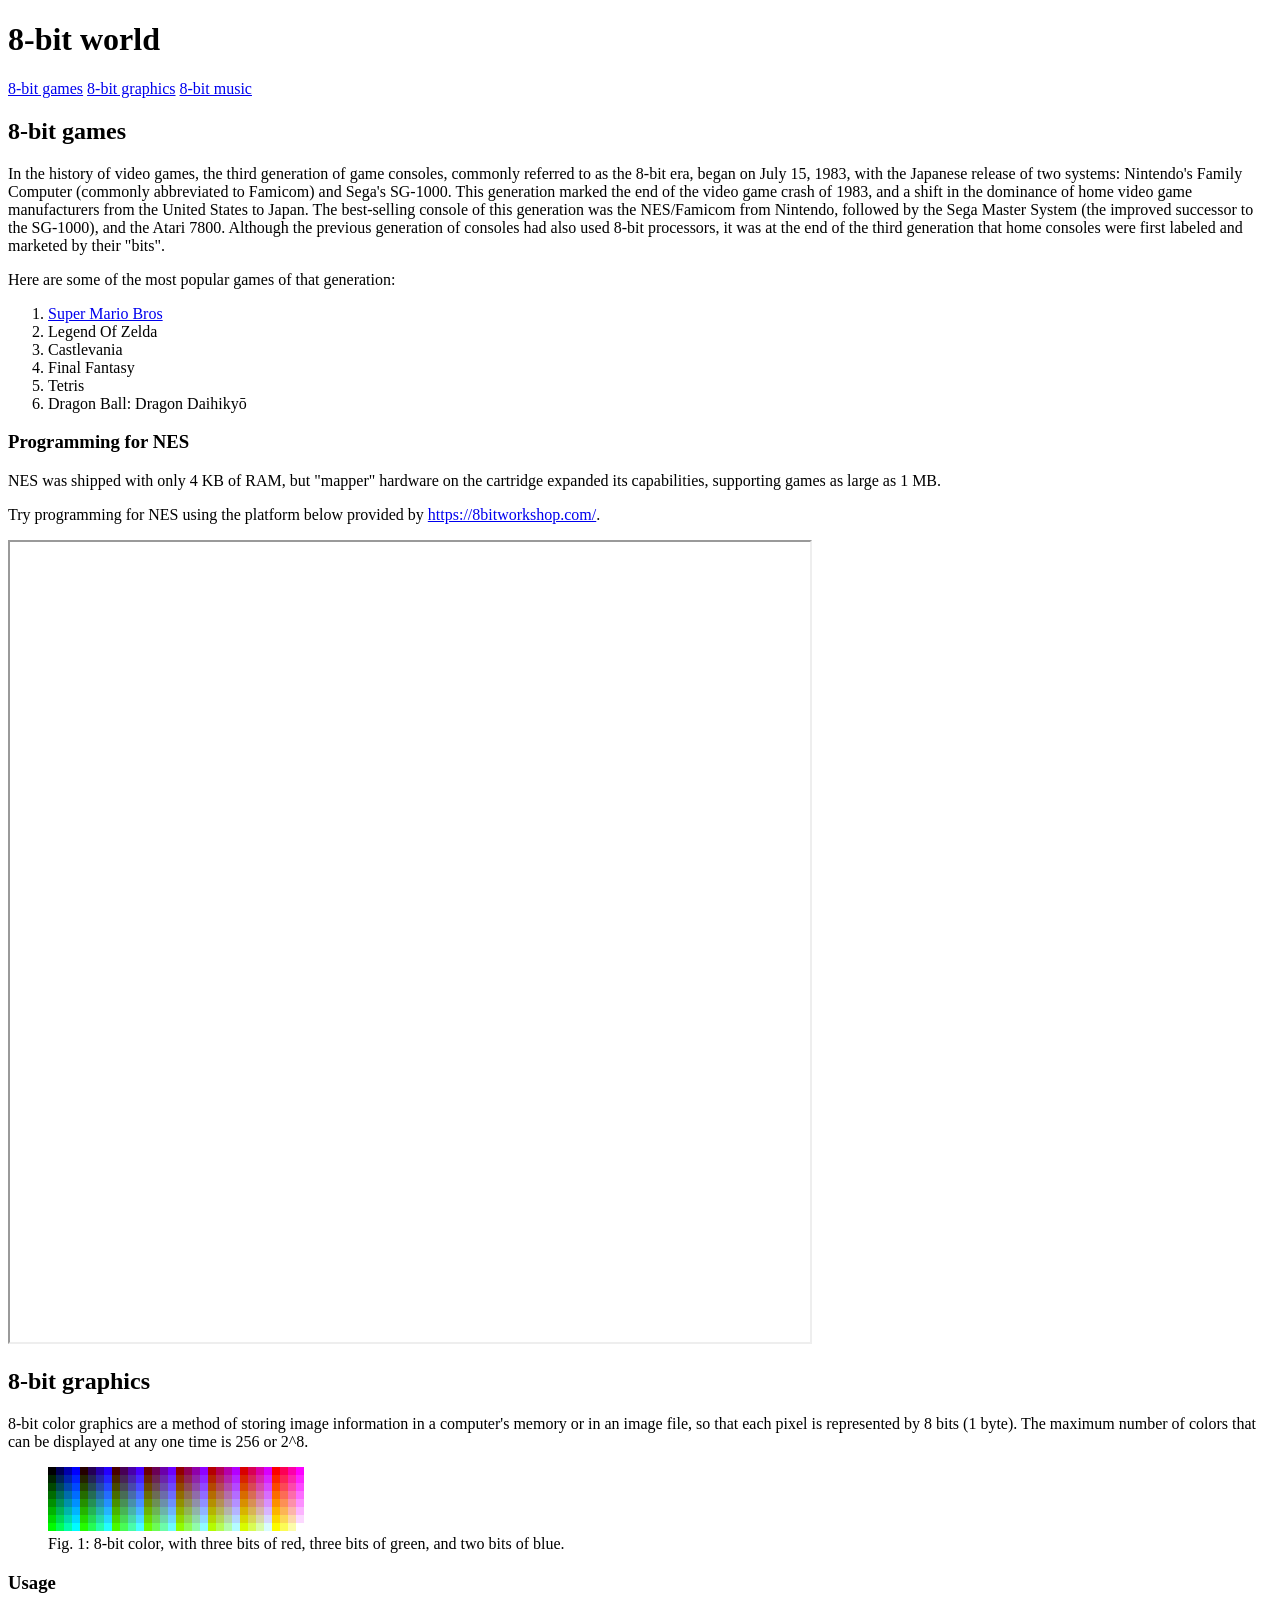
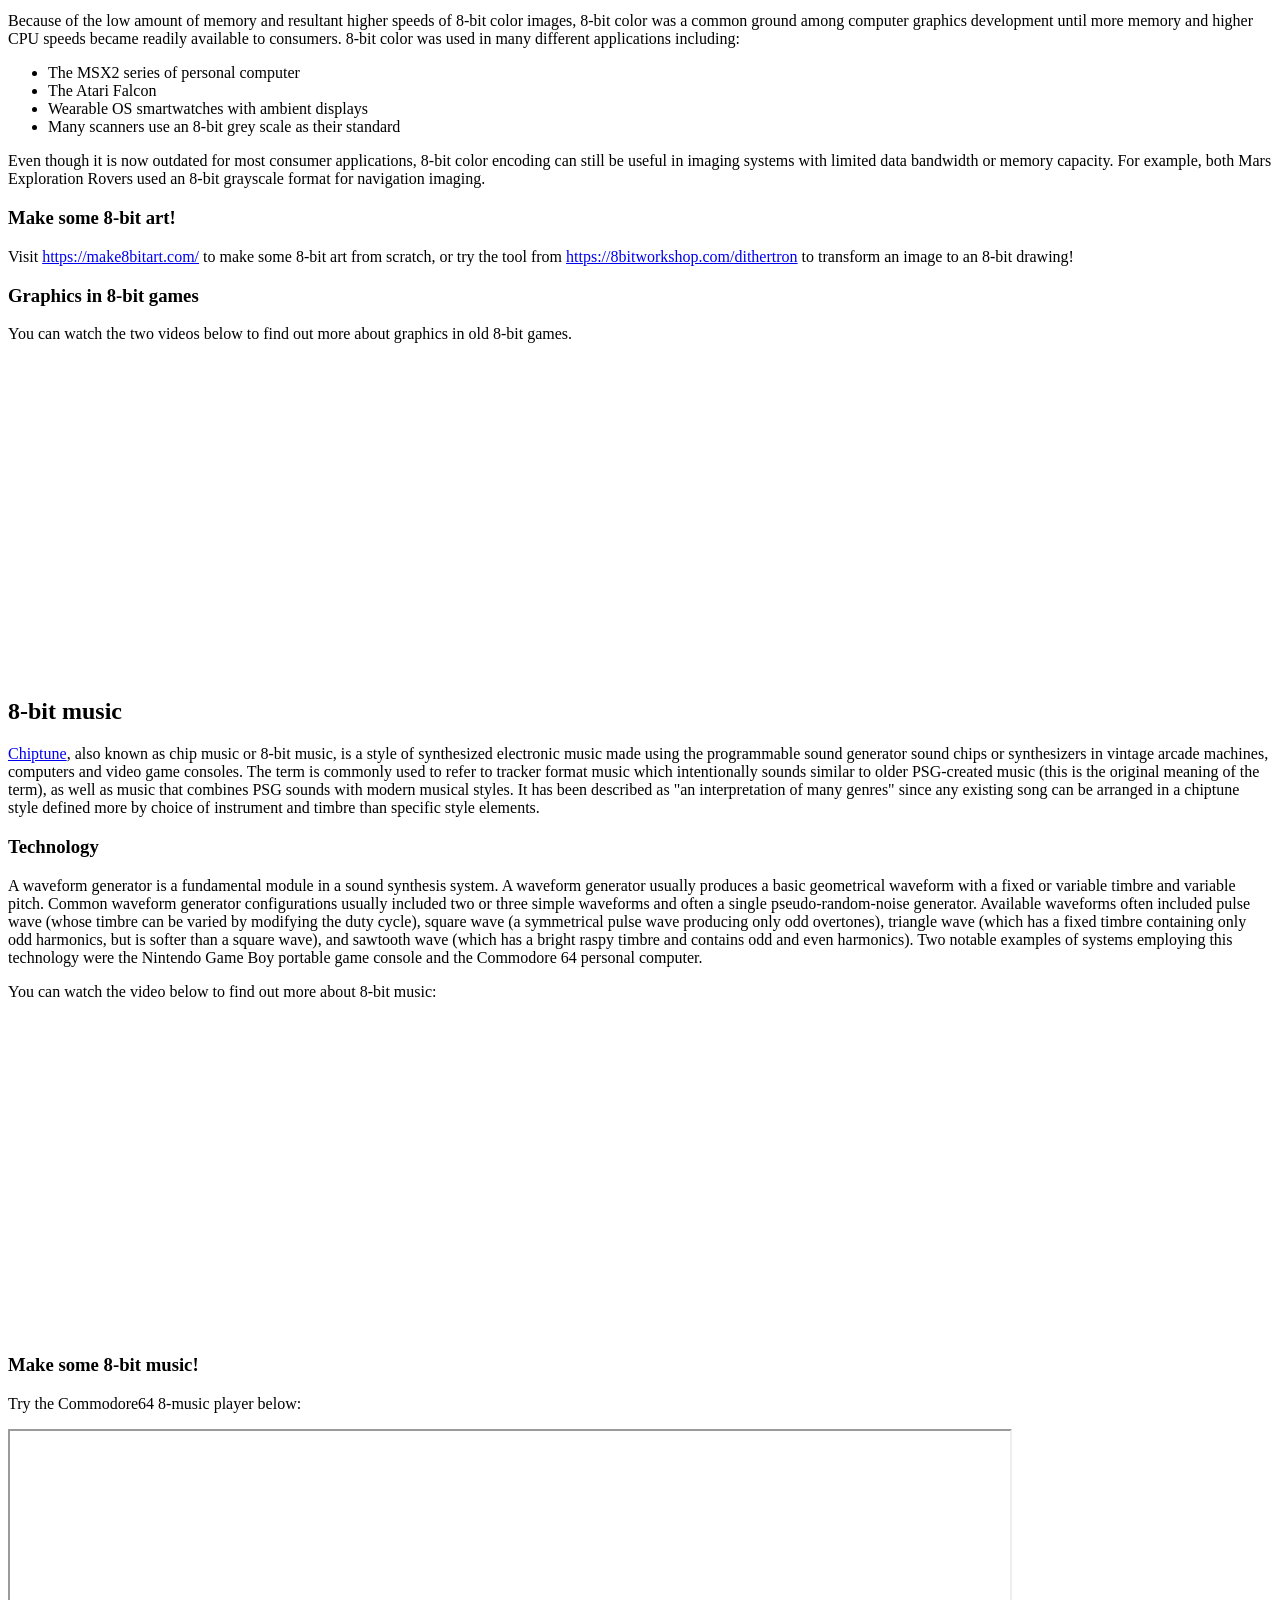
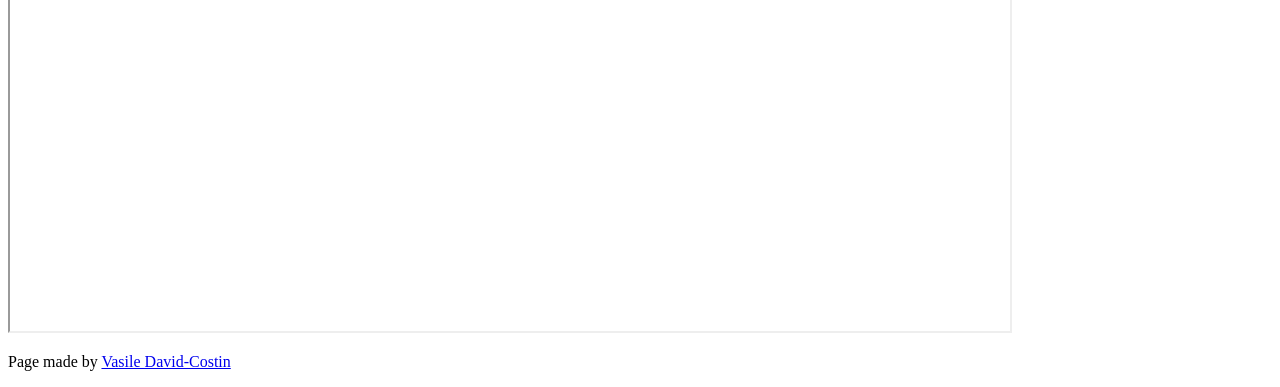
<file: lab2/index.html>
<!DOCTYPE html>

<html>
    <head>
        <title>
            8-bit world
        </title>
    </head>

    <body>
        <header>
            <h1>
                8-bit world
            </h1>
            <nav>
                <a href="#games">8-bit games</a>
                <a href="#graphics">8-bit graphics</a>
                <a href="#music">8-bit music</a>
            </nav>
        </header>
        <main>
            <section id="games">
                <h2>
                    8-bit games
                </h2>
                <p>
                    In the history of video games, the third generation of game consoles, commonly referred to as the 8-bit era, began on July 15, 1983, with the Japanese release of two systems: Nintendo's Family Computer (commonly abbreviated to Famicom) and Sega's SG-1000. This generation marked the end of the video game crash of 1983, and a shift in the dominance of home video game manufacturers from the United States to Japan. The best-selling console of this generation was the NES/Famicom from Nintendo, followed by the Sega Master System (the improved successor to the SG-1000), and the Atari 7800. Although the previous generation of consoles had also used 8-bit processors, it was at the end of the third generation that home consoles were first labeled and marketed by their "bits".
                </p>

                <p>
                    Here are some of the most popular games of that generation:
                </p>
                <ol>
                    <li><a href="mario.html">Super Mario Bros</a></li>
                    <li>Legend Of Zelda</li>
                    <li>Castlevania</li>
                    <li>Final Fantasy</li>
                    <li>Tetris</li>
                    <li>Dragon Ball: Dragon Daihikyō</li>
                </ol>

                <h3>
                    Programming for NES
                </h3>
                <p>
                    NES was shipped with only 4 KB of RAM, but "mapper" hardware on the cartridge expanded its capabilities, supporting games as large as 1 MB.
                </p>
                
                <p>
                    Try programming for NES using the platform below provided by <a href="https://8bitworkshop.com/">https://8bitworkshop.com/</a>.
                </p>
                <iframe src="https://8bitworkshop.com/v3.10.0/?platform=nes&file=hello.c" width="800" height="800"></iframe>
            </section>
            <section id="graphics">
                <h2>
                    8-bit graphics
                </h2>

                <p>
                    8-bit color graphics are a method of storing image information in a computer's memory or in an image file, so that each pixel is represented by 8 bits (1 byte). The maximum number of colors that can be displayed at any one time is 256 or 2^8.
                </p>

                <figure>
                    <img src="resources/256colour.png">
                    <figcaption>
                        Fig. 1: 8-bit color, with three bits of red, three bits of green, and two bits of blue.
                    </figcaption>
                </figure>

                <h3>
                    Usage
                </h3>

                <p>
                    Because of the low amount of memory and resultant higher speeds of 8-bit color images, 8-bit color was a common ground among computer graphics development until more memory and higher CPU speeds became readily available to consumers. 8-bit color was used in many different applications including: 
                </p>
                <ul>
                    <li>The MSX2 series of personal computer</li>
                    <li>The Atari Falcon</li>
                    <li>Wearable OS smartwatches with ambient displays</li>
                    <li>Many scanners use an 8-bit grey scale as their standard</li>
                </ul>

                <p>
                    Even though it is now outdated for most consumer applications, 8-bit color encoding can still be useful in imaging systems with limited data bandwidth or memory capacity. For example, both Mars Exploration Rovers used an 8-bit grayscale format for navigation imaging.
                </p>
                
                <h3>
                    Make some 8-bit art!
                </h3>

                <p>
                    Visit <a href="https://make8bitart.com/">https://make8bitart.com/</a> to make some 8-bit art from scratch, or try the tool from <a href="https://8bitworkshop.com/dithertron">https://8bitworkshop.com/dithertron</a> to transform an image to an 8-bit drawing!
                </p>

                <h3>
                    Graphics in 8-bit games
                </h3>

                <p>
                    You can watch the two videos below to find out more about graphics in old 8-bit games.
                </p>
                
                <iframe width="560" height="315" src="https://www.youtube.com/embed/Tfh0ytz8S0k?si=NBiYatT-1-Xap893" title="YouTube video player" frameborder="0" allow="accelerometer; autoplay; clipboard-write; encrypted-media; gyroscope; picture-in-picture; web-share" referrerpolicy="strict-origin-when-cross-origin" allowfullscreen></iframe>
                <iframe width="560" height="315" src="https://www.youtube.com/embed/_rsycfDliZU?si=Vsh-XKIu434UiQtD" title="YouTube video player" frameborder="0" allow="accelerometer; autoplay; clipboard-write; encrypted-media; gyroscope; picture-in-picture; web-share" referrerpolicy="strict-origin-when-cross-origin" allowfullscreen></iframe>
            </section>
            <section id="music">
                <h2>
                    8-bit music
                </h2>

                <p>
                    <a href="https://en.wikipedia.org/wiki/Chiptune">Chiptune</a>, also known as chip music or 8-bit music, is a style of synthesized electronic music made using the programmable sound generator sound chips or synthesizers in vintage arcade machines, computers and video game consoles. The term is commonly used to refer to tracker format music which intentionally sounds similar to older PSG-created music (this is the original meaning of the term), as well as music that combines PSG sounds with modern musical styles. It has been described as "an interpretation of many genres" since any existing song can be arranged in a chiptune style defined more by choice of instrument and timbre than specific style elements.
                </p>

                <h3>
                    Technology
                </h3>

                <p>
                    A waveform generator is a fundamental module in a sound synthesis system. A waveform generator usually produces a basic geometrical waveform with a fixed or variable timbre and variable pitch. Common waveform generator configurations usually included two or three simple waveforms and often a single pseudo-random-noise generator. Available waveforms often included pulse wave (whose timbre can be varied by modifying the duty cycle), square wave (a symmetrical pulse wave producing only odd overtones), triangle wave (which has a fixed timbre containing only odd harmonics, but is softer than a square wave), and sawtooth wave (which has a bright raspy timbre and contains odd and even harmonics). Two notable examples of systems employing this technology were the Nintendo Game Boy portable game console and the Commodore 64 personal computer.
                </p>

                <p>
                    You can watch the video below to find out more about 8-bit music:
                </p>

                <iframe width="560" height="315" src="https://www.youtube.com/embed/q_3d1x2VPxk?si=9GVu82HFEoKHY6oc" title="YouTube video player" frameborder="0" allow="accelerometer; autoplay; clipboard-write; encrypted-media; gyroscope; picture-in-picture; web-share" referrerpolicy="strict-origin-when-cross-origin" allowfullscreen></iframe>

                <h3>
                    Make some 8-bit music!
                </h3>

                <p>
                    Try the Commodore64 8-music player below:
                </p>

                <iframe src="https://www.igorski.nl/application/websid/" width="1000" height="500"></iframe>
            </section>
        </main>
        <footer>
            <p>Page made by <a href="https://github.com/David13374/">Vasile David-Costin</a></p>
        </footer>
    </body>
</html>
</file>
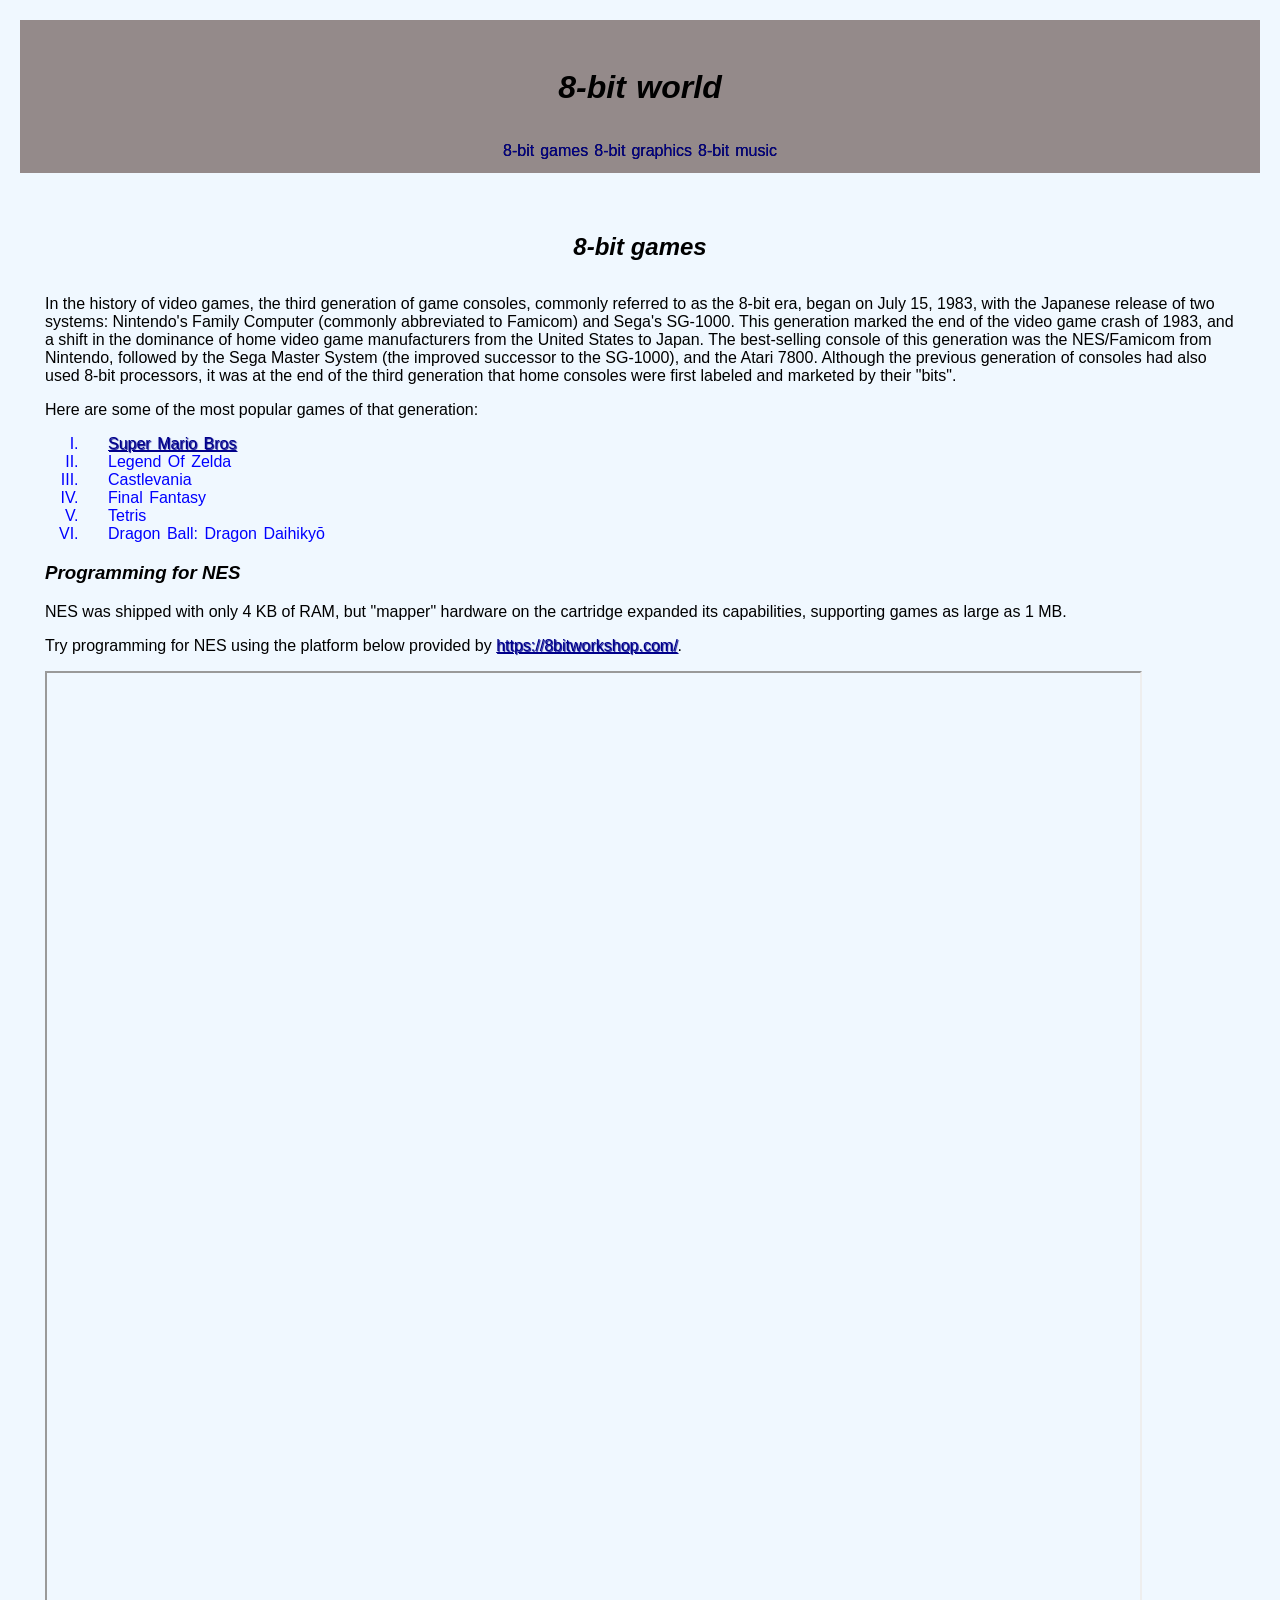
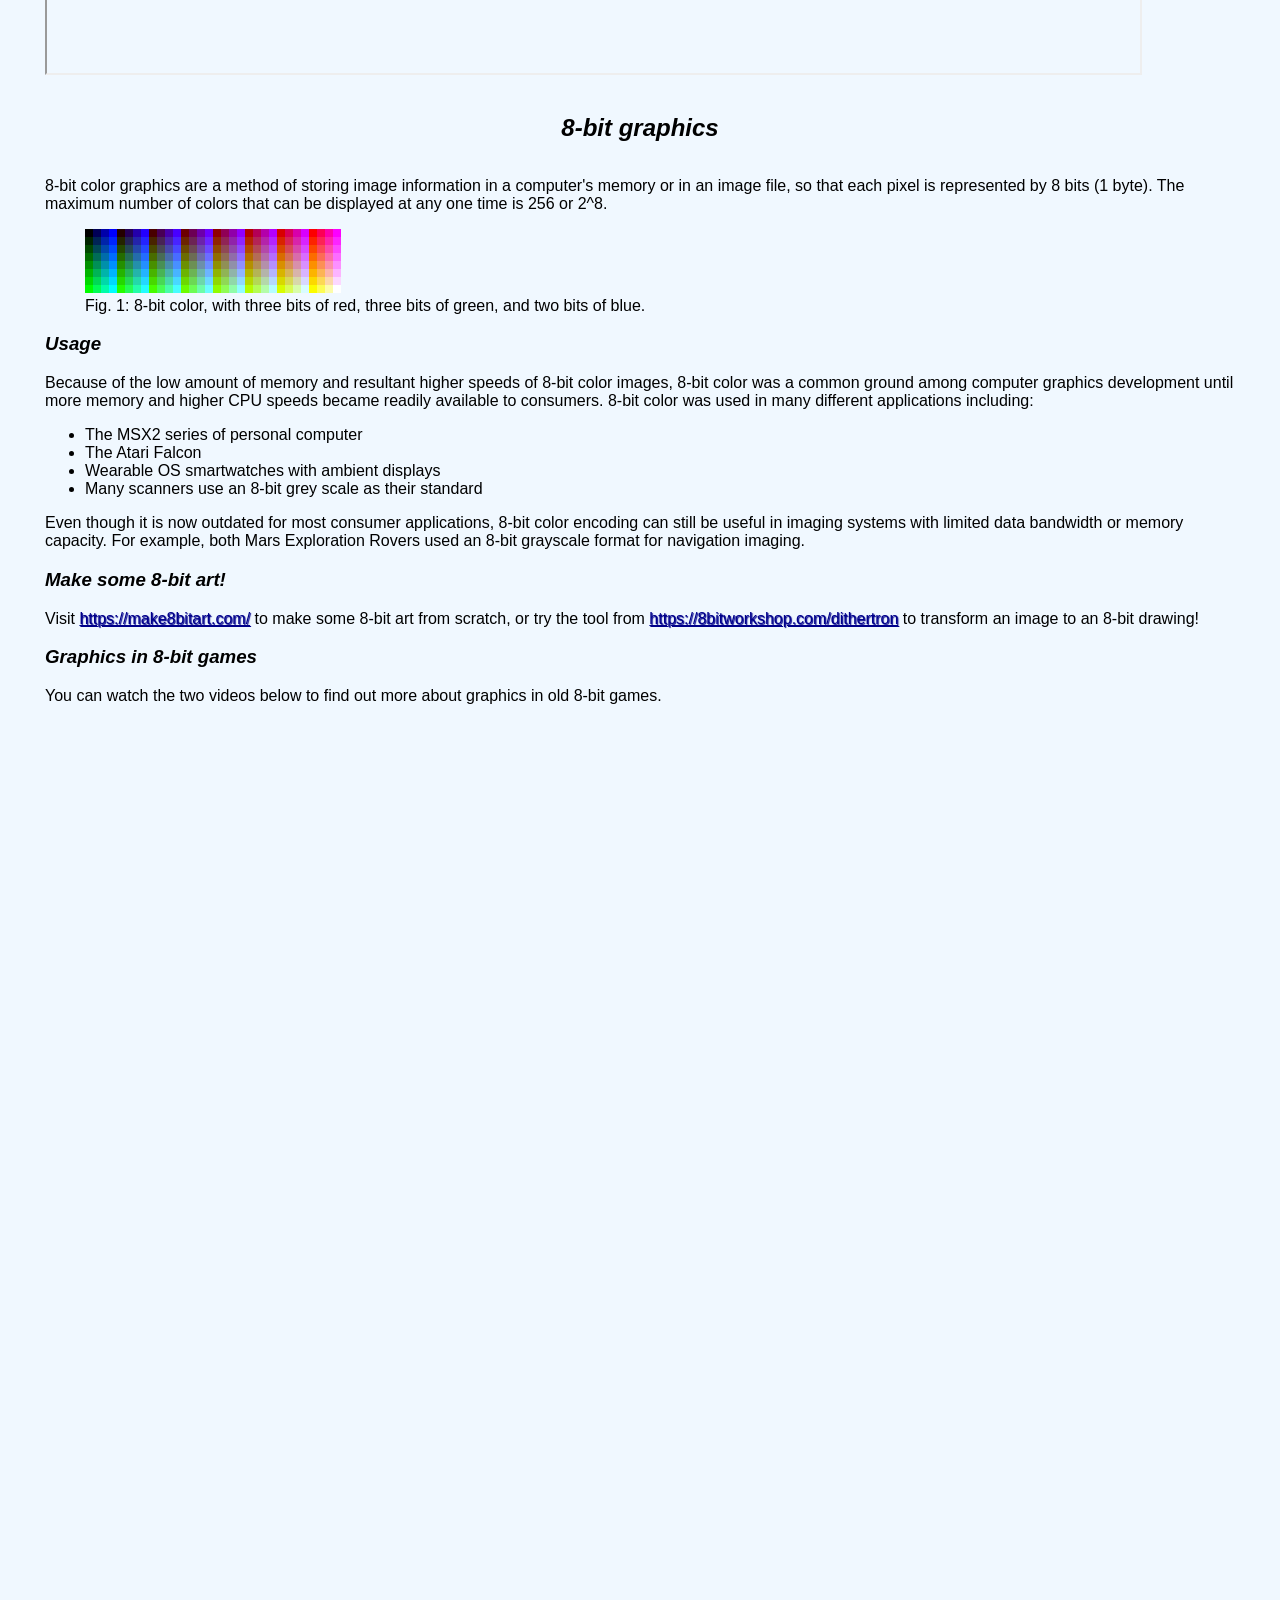
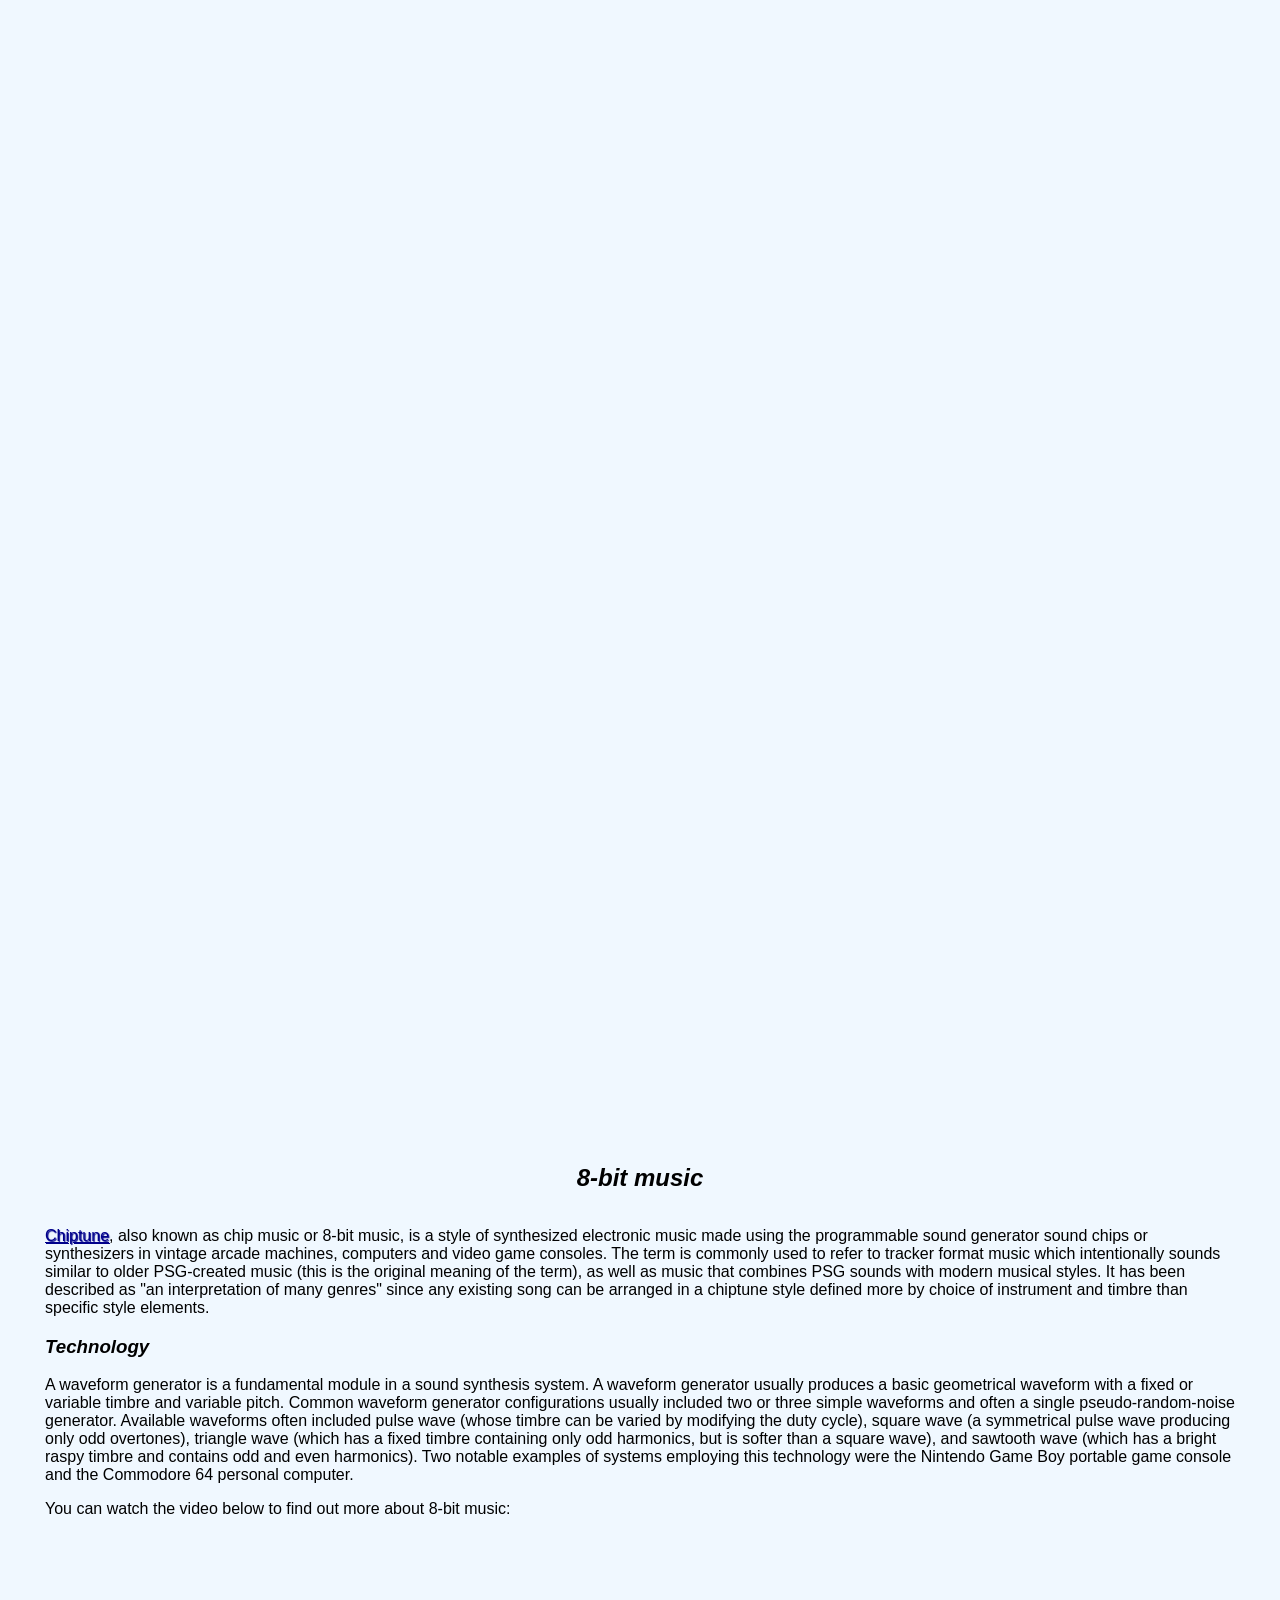
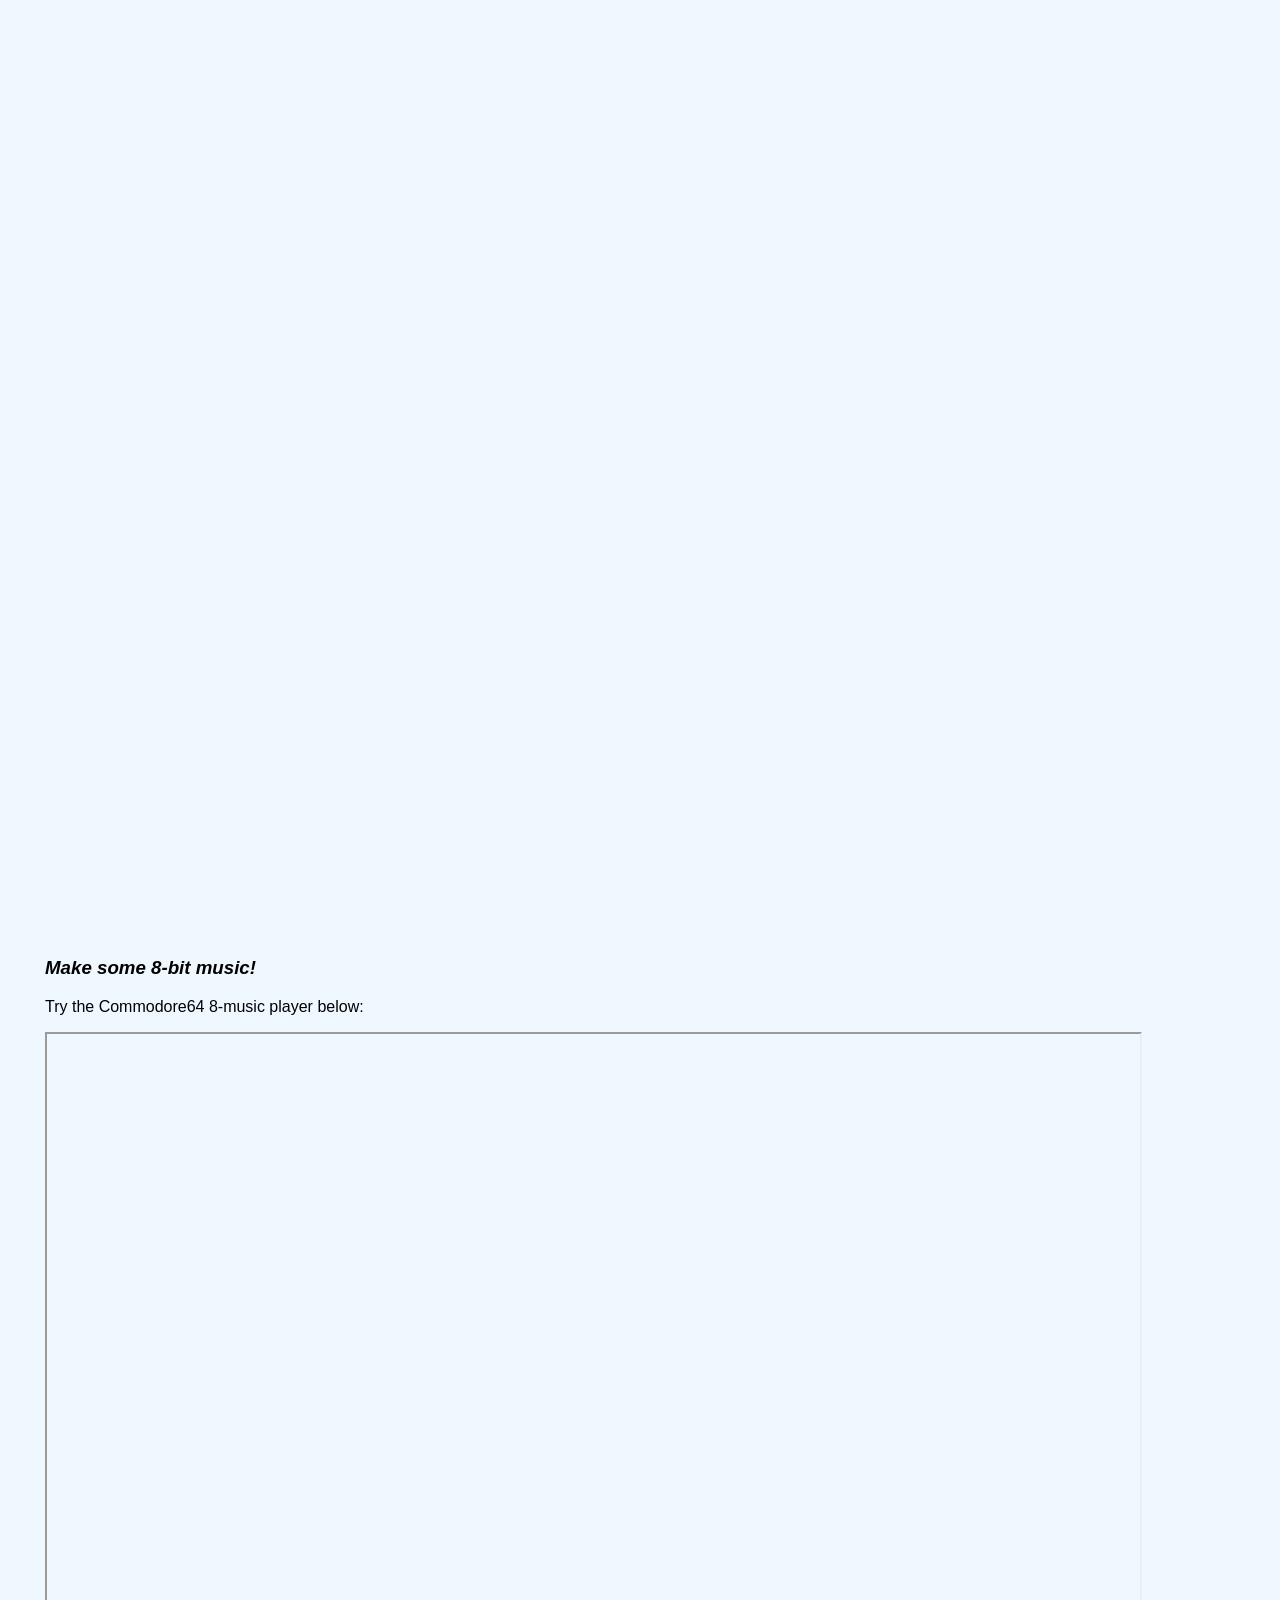
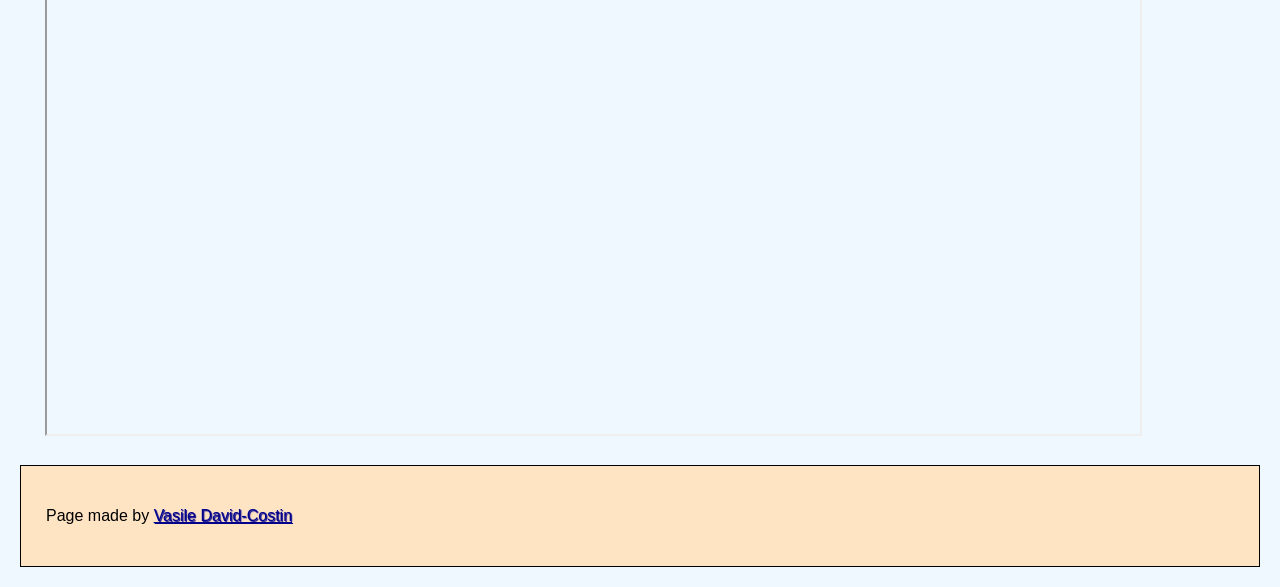
<file: lab3/index.html>
<!DOCTYPE html>

<html>
    <head>
        <title>
            8-bit world
        </title>
        <link rel="stylesheet" href="index-style.css">
        <link type="image/png" sizes="96x96" rel="icon" href="resources/favicon.png">

        <meta charset="utf-8">
        <meta name="autor" content="">
        <meta name="drescription" content="">
        <meta name="keywords" content="">
        <base href="index.html">
    </head>

    <body>
        <header class="header">
            <h1>
                8-bit world
            </h1>
            <nav>
                <a href="#games">8-bit games</a>
                <a href="#graphics">8-bit graphics</a>
                <a href="#music">8-bit music</a>
            </nav>
        </header>
        <main class="main">
            <section id="games">
                <h2>
                    8-bit games
                </h2>
                <p>
                    In the history of video games, the third generation of game consoles, commonly referred to as the 8-bit era, began on July 15, 1983, with the Japanese release of two systems: Nintendo's Family Computer (commonly abbreviated to Famicom) and Sega's SG-1000. This generation marked the end of the video game crash of 1983, and a shift in the dominance of home video game manufacturers from the United States to Japan. The best-selling console of this generation was the NES/Famicom from Nintendo, followed by the Sega Master System (the improved successor to the SG-1000), and the Atari 7800. Although the previous generation of consoles had also used 8-bit processors, it was at the end of the third generation that home consoles were first labeled and marketed by their "bits".
                </p>

                <p>
                    Here are some of the most popular games of that generation:
                </p>
                <ol>
                    <li><a href="mario.html">Super Mario Bros</a></li>
                    <li>Legend Of Zelda</li>
                    <li>Castlevania</li>
                    <li>Final Fantasy</li>
                    <li>Tetris</li>
                    <li>Dragon Ball: Dragon Daihikyō</li>
                </ol>

                <h3>
                    Programming for NES
                </h3>
                <p>
                    NES was shipped with only 4 KB of RAM, but "mapper" hardware on the cartridge expanded its capabilities, supporting games as large as 1 MB.
                </p>
                
                <p>
                    Try programming for NES using the platform below provided by <a href="https://8bitworkshop.com/">https://8bitworkshop.com/</a>.
                </p>
                <iframe src="https://8bitworkshop.com/v3.10.0/?platform=nes&file=hello.c" width="800" height="800"></iframe>
            </section>
            <section id="graphics">
                <h2>
                    8-bit graphics
                </h2>

                <p>
                    8-bit color graphics are a method of storing image information in a computer's memory or in an image file, so that each pixel is represented by 8 bits (1 byte). The maximum number of colors that can be displayed at any one time is 256 or 2^8.
                </p>

                <figure>
                    <img src="resources/256colour.png">
                    <figcaption>
                        Fig. 1: 8-bit color, with three bits of red, three bits of green, and two bits of blue.
                    </figcaption>
                </figure>

                <h3>
                    Usage
                </h3>

                <p>
                    Because of the low amount of memory and resultant higher speeds of 8-bit color images, 8-bit color was a common ground among computer graphics development until more memory and higher CPU speeds became readily available to consumers. 8-bit color was used in many different applications including: 
                </p>
                <ul>
                    <li>The MSX2 series of personal computer</li>
                    <li>The Atari Falcon</li>
                    <li>Wearable OS smartwatches with ambient displays</li>
                    <li>Many scanners use an 8-bit grey scale as their standard</li>
                </ul>

                <p>
                    Even though it is now outdated for most consumer applications, 8-bit color encoding can still be useful in imaging systems with limited data bandwidth or memory capacity. For example, both Mars Exploration Rovers used an 8-bit grayscale format for navigation imaging.
                </p>
                
                <h3>
                    Make some 8-bit art!
                </h3>

                <p>
                    Visit <a href="https://make8bitart.com/">https://make8bitart.com/</a> to make some 8-bit art from scratch, or try the tool from <a href="https://8bitworkshop.com/dithertron">https://8bitworkshop.com/dithertron</a> to transform an image to an 8-bit drawing!
                </p>

                <h3>
                    Graphics in 8-bit games
                </h3>

                <p>
                    You can watch the two videos below to find out more about graphics in old 8-bit games.
                </p>
                
                <iframe width="560" height="315" src="https://www.youtube.com/embed/Tfh0ytz8S0k?si=NBiYatT-1-Xap893" title="YouTube video player" frameborder="0" allow="accelerometer; autoplay; clipboard-write; encrypted-media; gyroscope; picture-in-picture; web-share" referrerpolicy="strict-origin-when-cross-origin" allowfullscreen></iframe>
                <iframe width="560" height="315" src="https://www.youtube.com/embed/_rsycfDliZU?si=Vsh-XKIu434UiQtD" title="YouTube video player" frameborder="0" allow="accelerometer; autoplay; clipboard-write; encrypted-media; gyroscope; picture-in-picture; web-share" referrerpolicy="strict-origin-when-cross-origin" allowfullscreen></iframe>
            </section>
            <section id="music">
                <h2>
                    8-bit music
                </h2>

                <p>
                    <a href="https://en.wikipedia.org/wiki/Chiptune">Chiptune</a>, also known as chip music or 8-bit music, is a style of synthesized electronic music made using the programmable sound generator sound chips or synthesizers in vintage arcade machines, computers and video game consoles. The term is commonly used to refer to tracker format music which intentionally sounds similar to older PSG-created music (this is the original meaning of the term), as well as music that combines PSG sounds with modern musical styles. It has been described as "an interpretation of many genres" since any existing song can be arranged in a chiptune style defined more by choice of instrument and timbre than specific style elements.
                </p>

                <h3>
                    Technology
                </h3>

                <p>
                    A waveform generator is a fundamental module in a sound synthesis system. A waveform generator usually produces a basic geometrical waveform with a fixed or variable timbre and variable pitch. Common waveform generator configurations usually included two or three simple waveforms and often a single pseudo-random-noise generator. Available waveforms often included pulse wave (whose timbre can be varied by modifying the duty cycle), square wave (a symmetrical pulse wave producing only odd overtones), triangle wave (which has a fixed timbre containing only odd harmonics, but is softer than a square wave), and sawtooth wave (which has a bright raspy timbre and contains odd and even harmonics). Two notable examples of systems employing this technology were the Nintendo Game Boy portable game console and the Commodore 64 personal computer.
                </p>

                <p>
                    You can watch the video below to find out more about 8-bit music:
                </p>

                <iframe width="560" height="315" src="https://www.youtube.com/embed/q_3d1x2VPxk?si=9GVu82HFEoKHY6oc" title="YouTube video player" frameborder="0" allow="accelerometer; autoplay; clipboard-write; encrypted-media; gyroscope; picture-in-picture; web-share" referrerpolicy="strict-origin-when-cross-origin" allowfullscreen></iframe>

                <h3>
                    Make some 8-bit music!
                </h3>

                <p>
                    Try the Commodore64 8-music player below:
                </p>

                <iframe src="https://www.igorski.nl/application/websid/" width="1000" height="500"></iframe>
            </section>
        </main>
        <footer class="footer">
            <p>Page made by <a href="https://github.com/David13374/">Vasile David-Costin</a></p>
        </footer>
    </body>
</html>
</file>
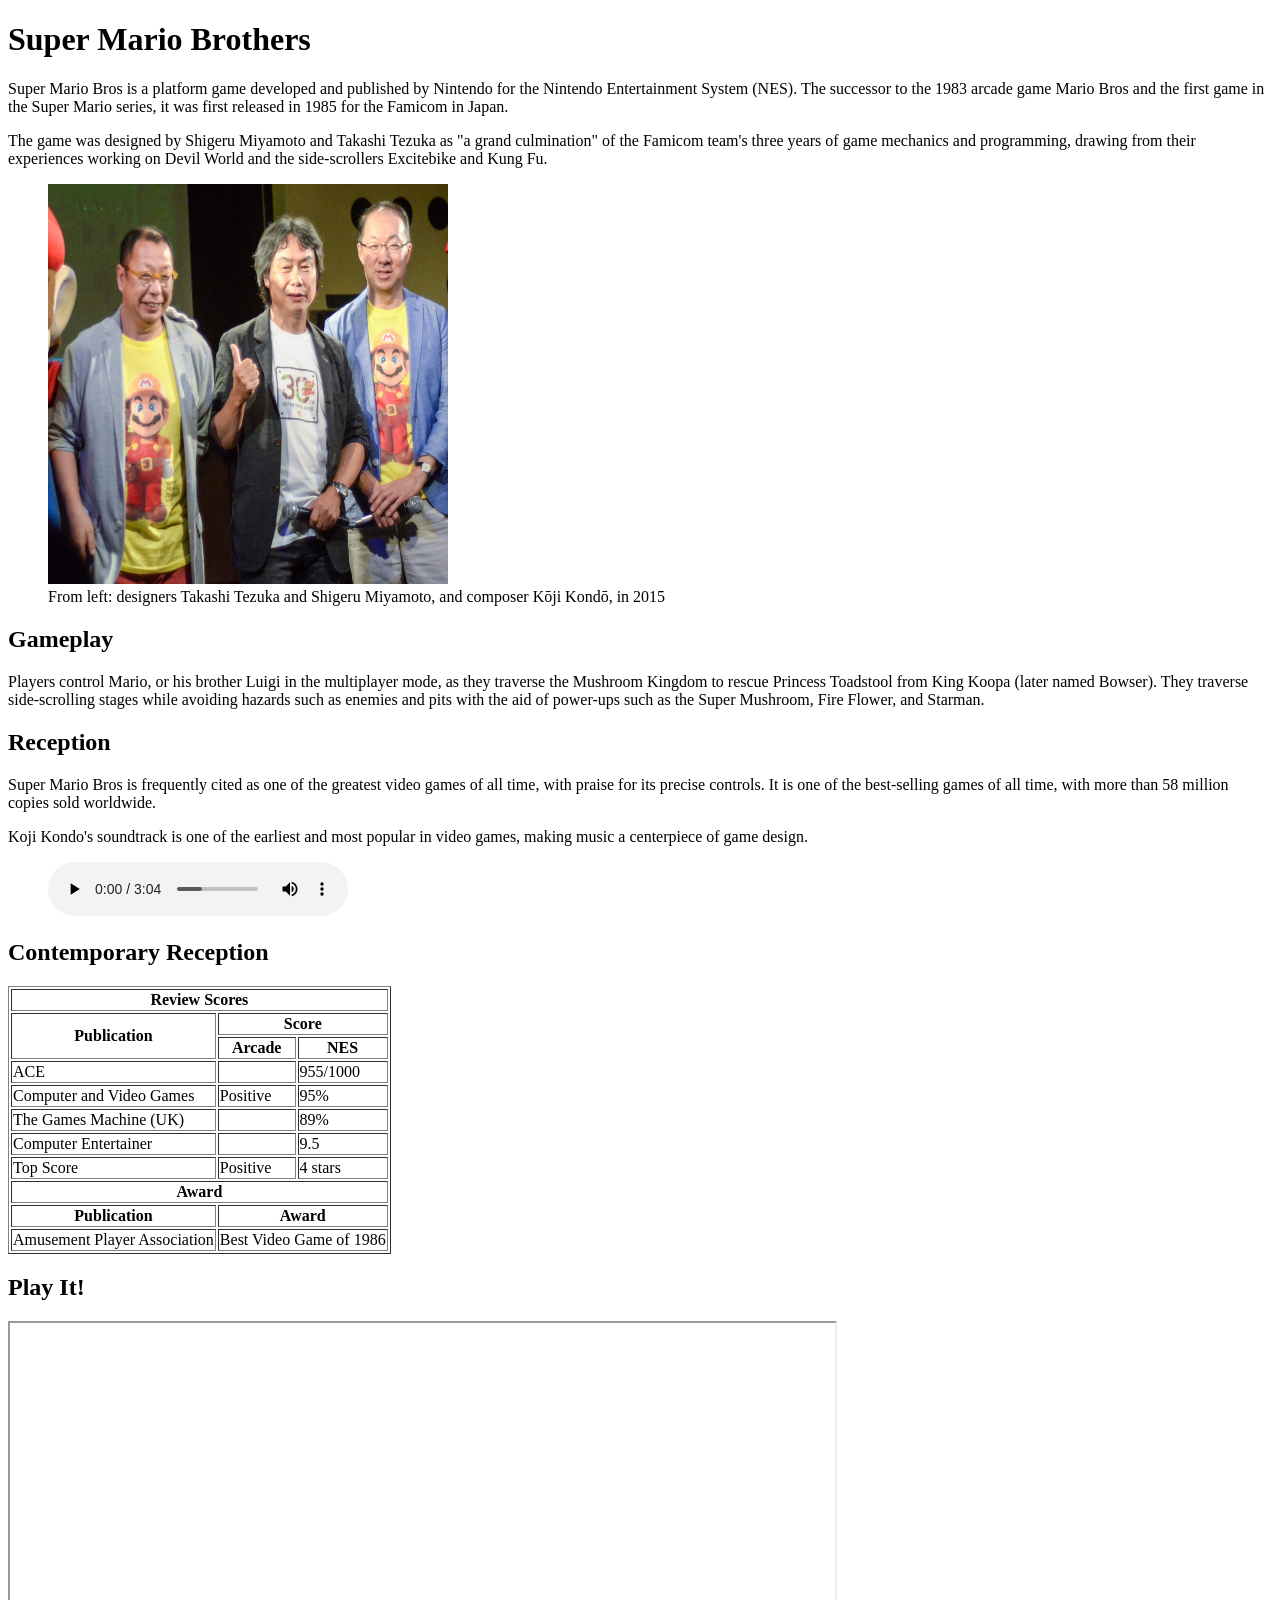
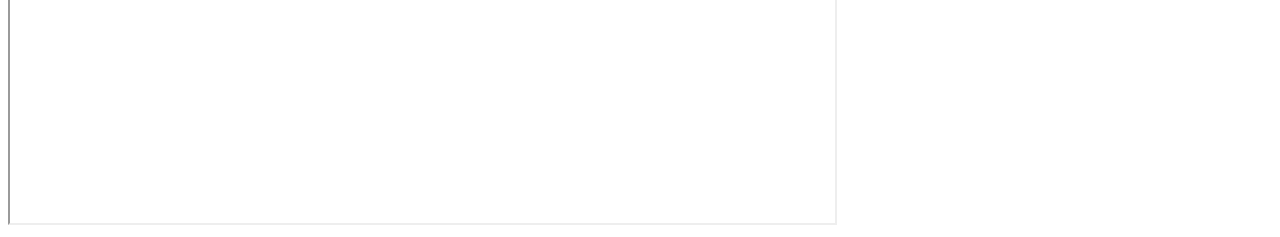
<file: lab2/mario.html>
<!DOCTYPE html>

<html>
    <head>

    </head>

    <body>
        <header>
            <h1>
                Super Mario Brothers
            </h1>

            <p>
                Super Mario Bros is a platform game developed and published by Nintendo for the Nintendo Entertainment System (NES). The successor to the 1983 arcade game Mario Bros and the first game in the Super Mario series, it was first released in 1985 for the Famicom in Japan. 
            </p>
            
            <p>
                The game was designed by Shigeru Miyamoto and Takashi Tezuka as "a grand culmination" of the Famicom team's three years of game mechanics and programming, drawing from their experiences working on Devil World and the side-scrollers Excitebike and Kung Fu.
            </p>

            <figure>
                <img src="resources/designers.jpg" width="400" height="400">
                <figcaption>From left: designers Takashi Tezuka and Shigeru Miyamoto, and composer Kōji Kondō, in 2015</figcaption>
            </figure>
        </header>

        <main>
            <h2>
                Gameplay
            </h2>

            <p>
                Players control Mario, or his brother Luigi in the multiplayer mode, as they traverse the Mushroom Kingdom to rescue Princess Toadstool from King Koopa (later named Bowser). They traverse side-scrolling stages while avoiding hazards such as enemies and pits with the aid of power-ups such as the Super Mushroom, Fire Flower, and Starman.
            </p>

            <h2>
                Reception
            </h2>

            <p>
                Super Mario Bros is frequently cited as one of the greatest video games of all time, with praise for its precise controls. It is one of the best-selling games of all time, with more than 58 million copies sold worldwide. 
            </p>

            <p>
                Koji Kondo's soundtrack is one of the earliest and most popular in video games, making music a centerpiece of game design.
            </p>

            <figure>
                <audio controls src="resources/Ground Theme.mp3"></audio>
            </figure>

            <h2>
                Contemporary Reception
            </h2>

            <table border="1">
                <thead>
                    <tr>
                        <th colspan="5">
                            Review Scores
                        </th>
                    </tr>
                    <tr>
                        <th scope="col" rowspan="2" colspan="3">Publication</th>
                        <th scope="col" rowspan="1" colspan="2">Score</th>
                    </tr>
                    <tr>
                        <th scope="col" rowspan="1" colspan="1">Arcade</th>
                        <th scope="col" rowspan="1" colspan="1">NES</th>
                    </tr>
                </thead>
                <tbody>
                    <tr>
                        <td colspan="3">
                            ACE
                        </td>
                        <td>

                        </td>
                        <td>
                            955/1000
                        </td>
                    </tr>
                    <tr>
                        <td colspan="3">
                            Computer and Video Games
                        </td>

                        <td>
                            Positive
                        </td>

                        <td>
                            95%
                        </td>
                    </tr>

                    <tr>
                        <td colspan="3">
                            The Games Machine (UK)
                        </td>

                        <td>

                        </td>

                        <td>
                            89%
                        </td>
                    </tr>

                    <tr>
                        <td colspan="3">
                            Computer Entertainer
                        </td>

                        <td>

                        </td>

                        <td>
                            9.5
                        </td>
                    </tr>

                    <tr>
                        <td colspan="3">
                            Top Score
                        </td>

                        <td>
                            Positive
                        </td>

                        <td>
                            4 stars
                        </td>
                    </tr>

                    <tr>
                        <th colspan="5">
                            Award
                        </th>
                    </tr>

                    <tr>
                        <th colspan="3">
                            Publication
                        </th>

                        <th colspan="2">
                            Award
                        </th>
                    </tr>

                    <tr>
                        <td colspan="3">
                            Amusement Player Association
                        </td>

                        <td colspan="2">
                            Best Video Game of 1986
                        </td>
                    </tr>
                </tbody>
                <tfoot>

                </tfoot>
            </table>

            <h2>
                Play It!
            </h2>

            <iframe src="https://supermario-game.com/fullscreen" height="500" width="825">

            </iframe>
        </main>

        <footer>

        </footer>
    </body>
</html>
</file>
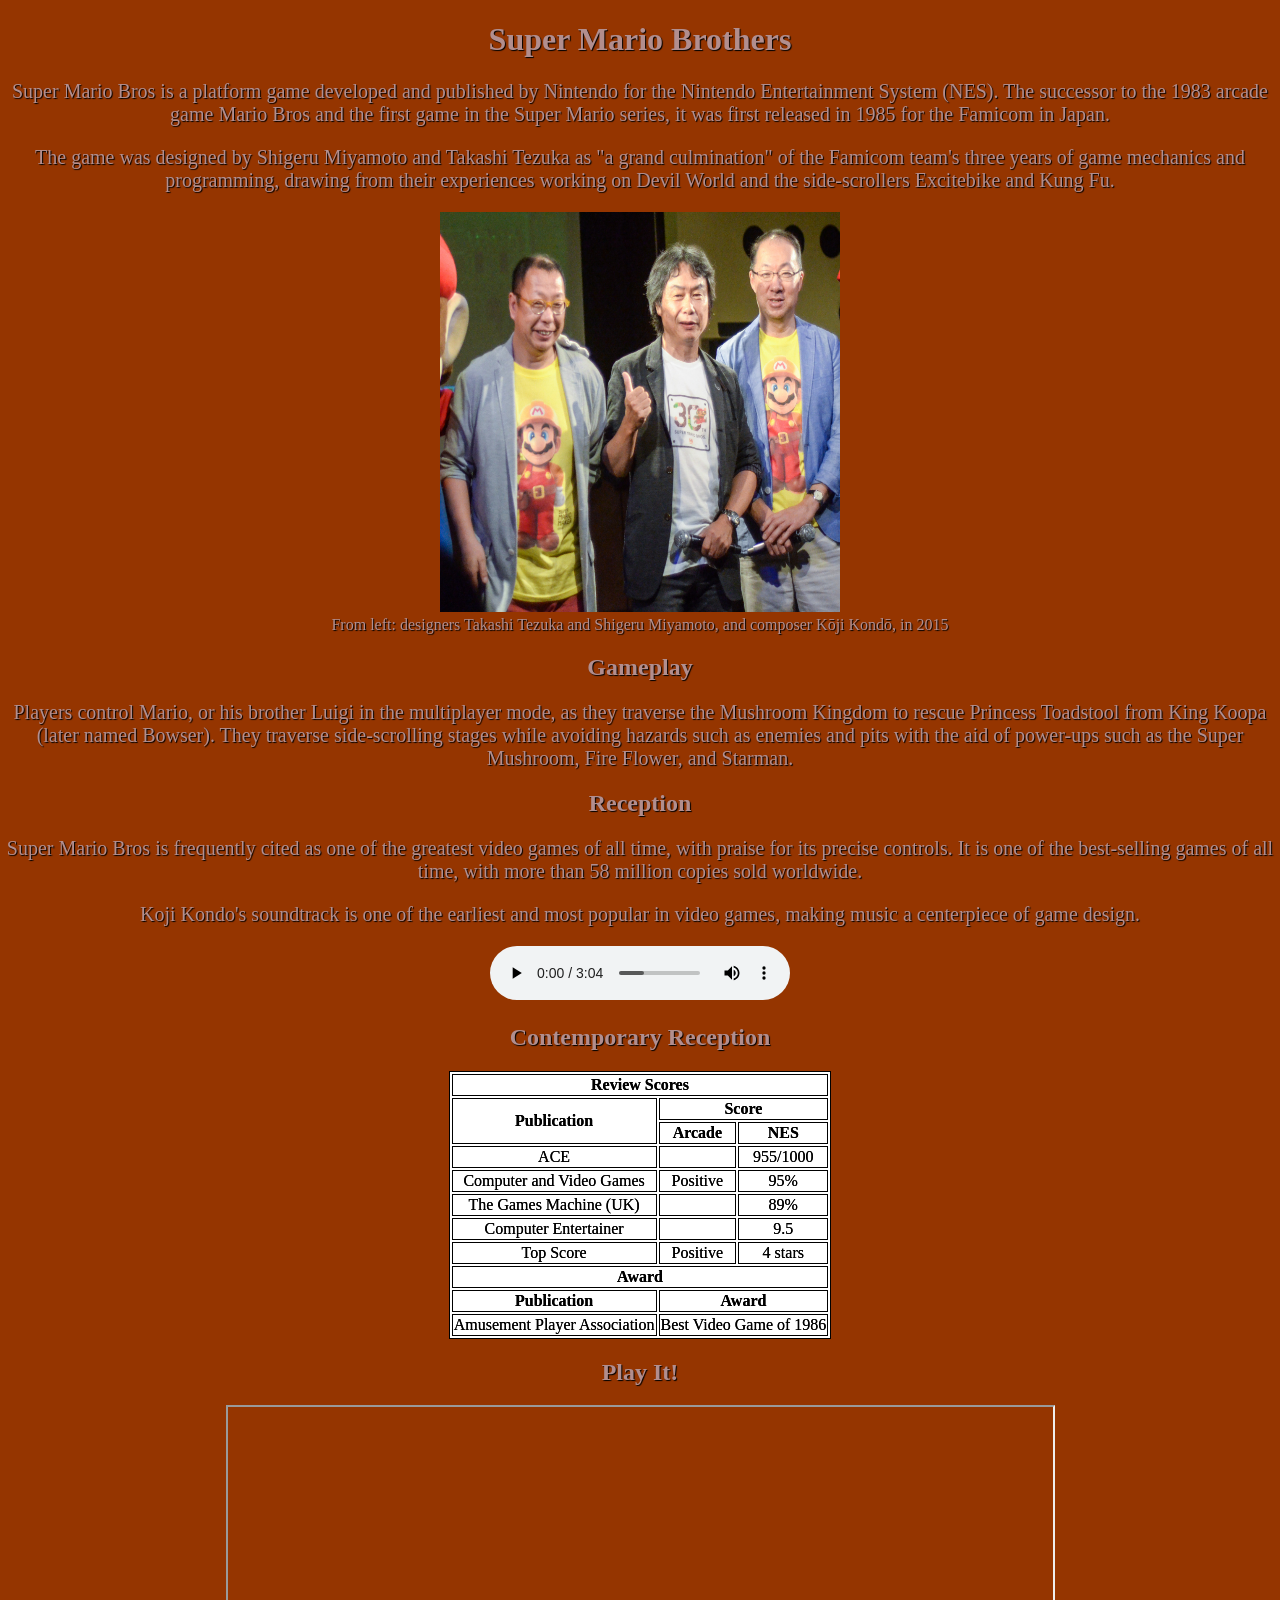
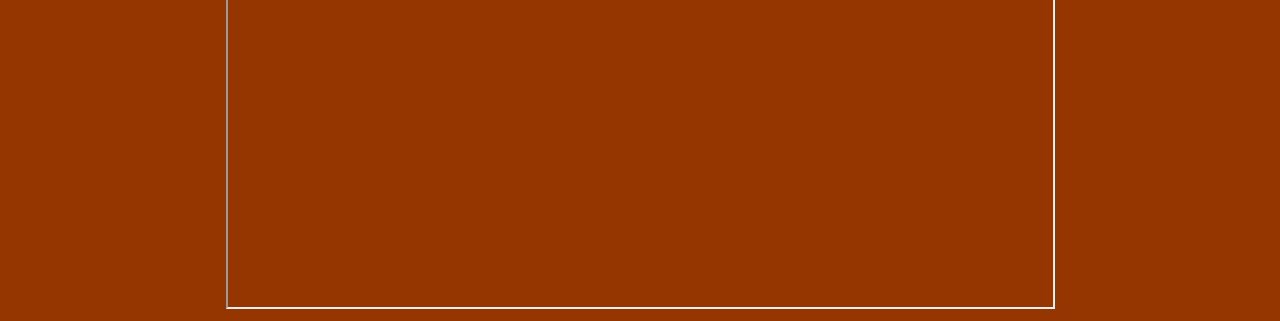
<file: lab3/mario.html>
<!DOCTYPE html>

<html>
    <head>
        <link rel="stylesheet" href="mario-style.css"
    </head>

    <body>
        <header>
            <h1>
                Super Mario Brothers
            </h1>

            <p>
                Super Mario Bros is a platform game developed and published by Nintendo for the Nintendo Entertainment System (NES). The successor to the 1983 arcade game Mario Bros and the first game in the Super Mario series, it was first released in 1985 for the Famicom in Japan. 
            </p>
            
            <p>
                The game was designed by Shigeru Miyamoto and Takashi Tezuka as "a grand culmination" of the Famicom team's three years of game mechanics and programming, drawing from their experiences working on Devil World and the side-scrollers Excitebike and Kung Fu.
            </p>

            <figure>
                <img src="resources/designers.jpg" width="400" height="400">
                <figcaption>From left: designers Takashi Tezuka and Shigeru Miyamoto, and composer Kōji Kondō, in 2015</figcaption>
            </figure>
        </header>

        <main>
            <h2>
                Gameplay
            </h2>

            <p>
                Players control Mario, or his brother Luigi in the multiplayer mode, as they traverse the Mushroom Kingdom to rescue Princess Toadstool from King Koopa (later named Bowser). They traverse side-scrolling stages while avoiding hazards such as enemies and pits with the aid of power-ups such as the Super Mushroom, Fire Flower, and Starman.
            </p>

            <h2>
                Reception
            </h2>

            <p>
                Super Mario Bros is frequently cited as one of the greatest video games of all time, with praise for its precise controls. It is one of the best-selling games of all time, with more than 58 million copies sold worldwide. 
            </p>

            <p>
                Koji Kondo's soundtrack is one of the earliest and most popular in video games, making music a centerpiece of game design.
            </p>

            <figure>
                <audio controls src="resources/Ground Theme.mp3"></audio>
            </figure>

            <h2>
                Contemporary Reception
            </h2>

            <table border="1">
                <thead>
                    <tr>
                        <th colspan="5">
                            Review Scores
                        </th>
                    </tr>
                    <tr>
                        <th scope="col" rowspan="2" colspan="3">Publication</th>
                        <th scope="col" rowspan="1" colspan="2">Score</th>
                    </tr>
                    <tr>
                        <th scope="col" rowspan="1" colspan="1">Arcade</th>
                        <th scope="col" rowspan="1" colspan="1">NES</th>
                    </tr>
                </thead>
                <tbody>
                    <tr>
                        <td colspan="3">
                            ACE
                        </td>
                        <td>

                        </td>
                        <td>
                            955/1000
                        </td>
                    </tr>
                    <tr>
                        <td colspan="3">
                            Computer and Video Games
                        </td>

                        <td>
                            Positive
                        </td>

                        <td>
                            95%
                        </td>
                    </tr>

                    <tr>
                        <td colspan="3">
                            The Games Machine (UK)
                        </td>

                        <td>

                        </td>

                        <td>
                            89%
                        </td>
                    </tr>

                    <tr>
                        <td colspan="3">
                            Computer Entertainer
                        </td>

                        <td>

                        </td>

                        <td>
                            9.5
                        </td>
                    </tr>

                    <tr>
                        <td colspan="3">
                            Top Score
                        </td>

                        <td>
                            Positive
                        </td>

                        <td>
                            4 stars
                        </td>
                    </tr>

                    <tr>
                        <th colspan="5">
                            Award
                        </th>
                    </tr>

                    <tr>
                        <th colspan="3">
                            Publication
                        </th>

                        <th colspan="2">
                            Award
                        </th>
                    </tr>

                    <tr>
                        <td colspan="3">
                            Amusement Player Association
                        </td>

                        <td colspan="2">
                            Best Video Game of 1986
                        </td>
                    </tr>
                </tbody>
                <tfoot>

                </tfoot>
            </table>

            <h2>
                Play It!
            </h2>

            <iframe src="https://supermario-game.com/fullscreen" height="500" width="825">

            </iframe>
        </main>

        <footer>

        </footer>
    </body>
</html>
</file>
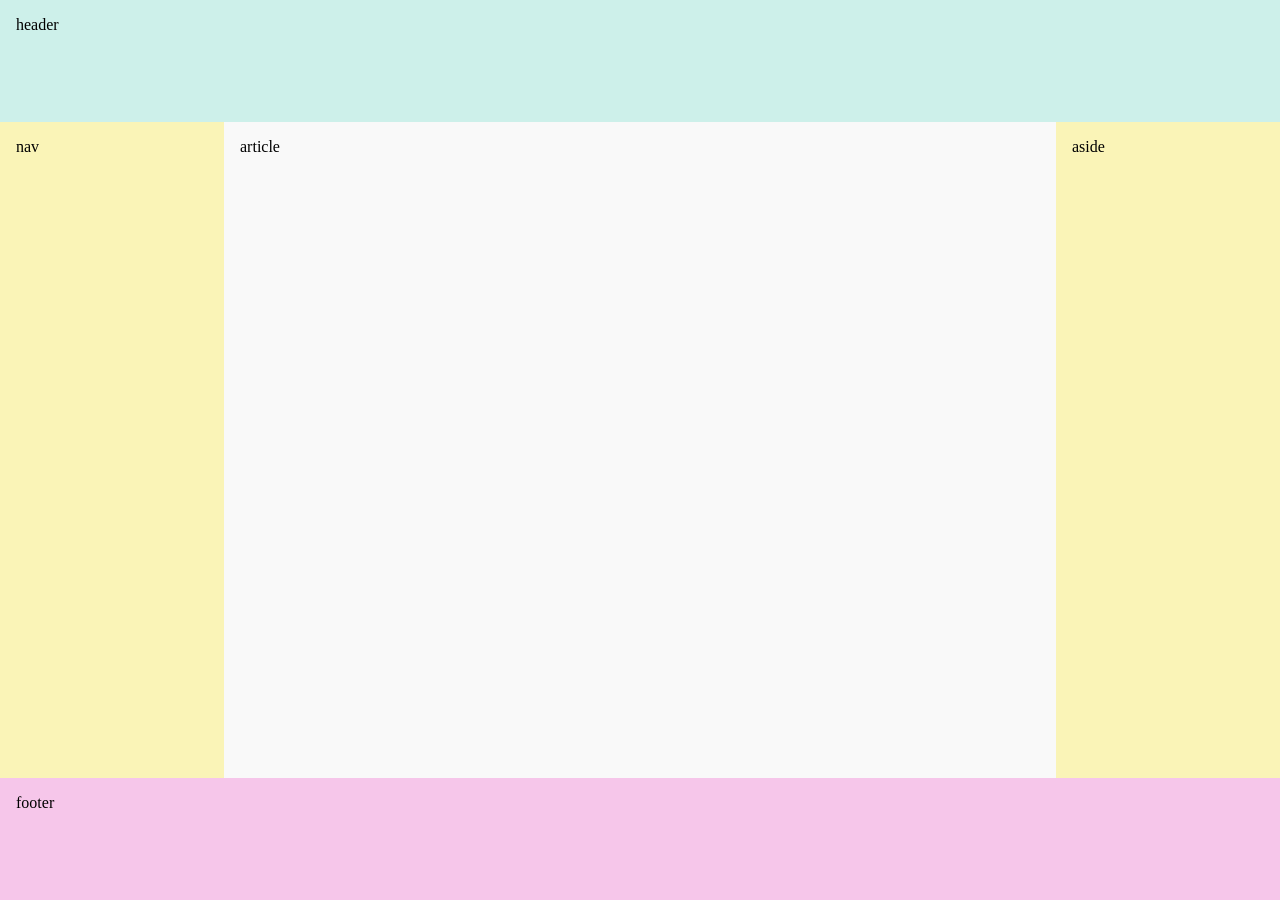
<file: lab4/layout.html>
<!DOCTYPE html>
<html>
<head>
   <title>Layout Simple Example</title>
   <link rel="stylesheet" href="layout-style-flex.css" type="text/css">
</head>
<body>
  <header>header</header>
  <main>
    <nav>nav</nav>
    <article>article</article>
    <aside>aside</aside>
  </main>
  <footer>footer</footer>
</body>
</html>
</file>
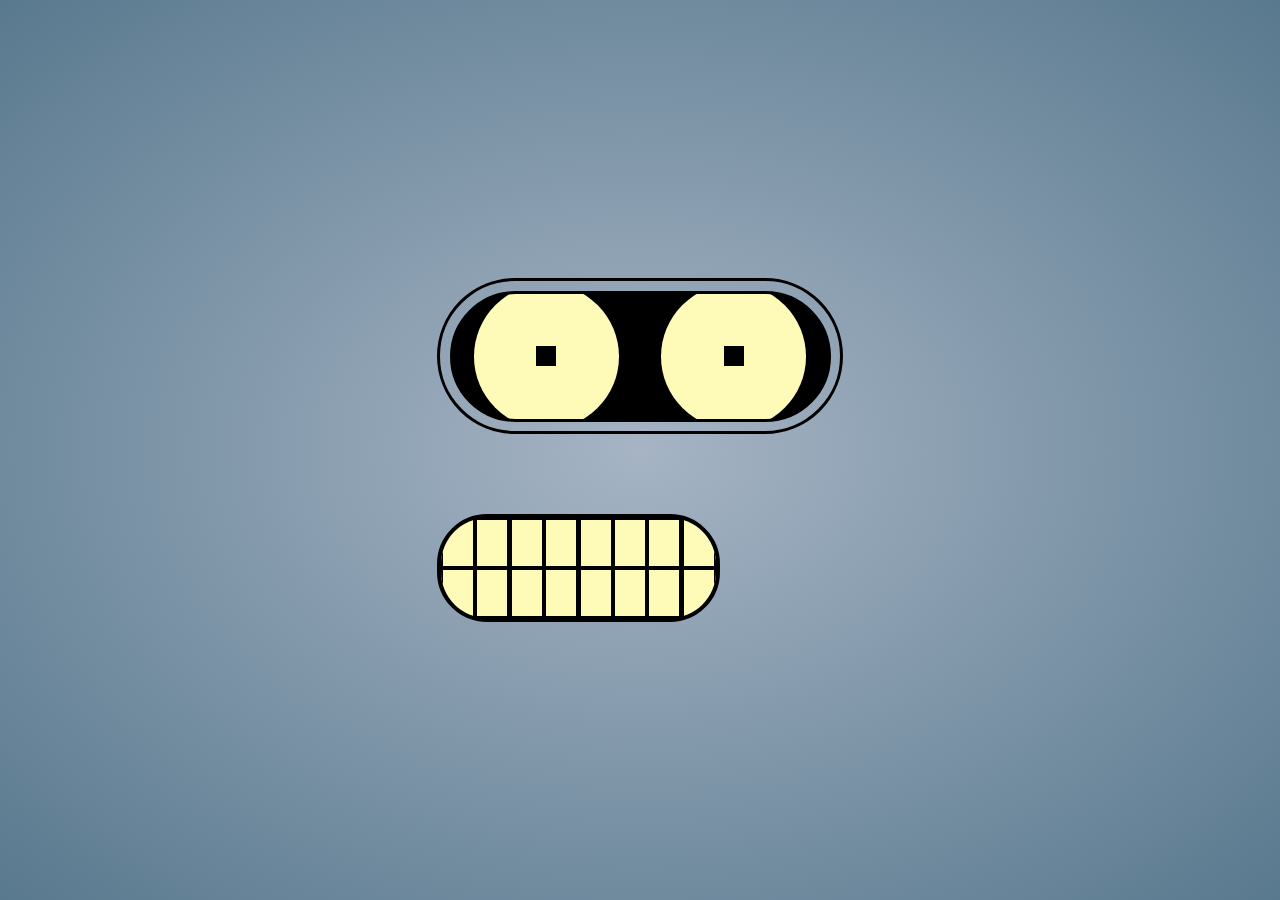
<file: lab4/robot.html>
<!DOCTYPE html>
<html>
   <head>
      <title>Robot, mind the gap!</title>
      <meta charset="utf-8">
      <link rel="stylesheet" href="robot-style.css" type="text/css">
   </head>
   <body>
    	<div class="robot">
        	<div class="robot_eyes">
	    		<div class="robot_socket">
	      			<div class="robot_eye">
						<div class="robot_pupil"></div>
	      			</div>
	      			<div class="robot_eye">
						<div class="robot_pupil"></div>
	      			</div>
	   			</div>
	 		</div>
	 
	 		<div class="robot_mouth">
				<div class="robot_tooth"></div>
				<div class="robot_tooth"></div>
				<div class="robot_tooth"></div>
				<div class="robot_tooth"></div>
				<div class="robot_tooth"></div>
				<div class="robot_tooth"></div>
				<div class="robot_tooth"></div>
				<div class="robot_tooth"></div>
				<div class="robot_tooth"></div>
				<div class="robot_tooth"></div>
				<div class="robot_tooth"></div>
				<div class="robot_tooth"></div>
				<div class="robot_tooth"></div>
				<div class="robot_tooth"></div>
				<div class="robot_tooth"></div>
				<div class="robot_tooth"></div>
			</div>
		</div>
   </body>
</html>
</file>
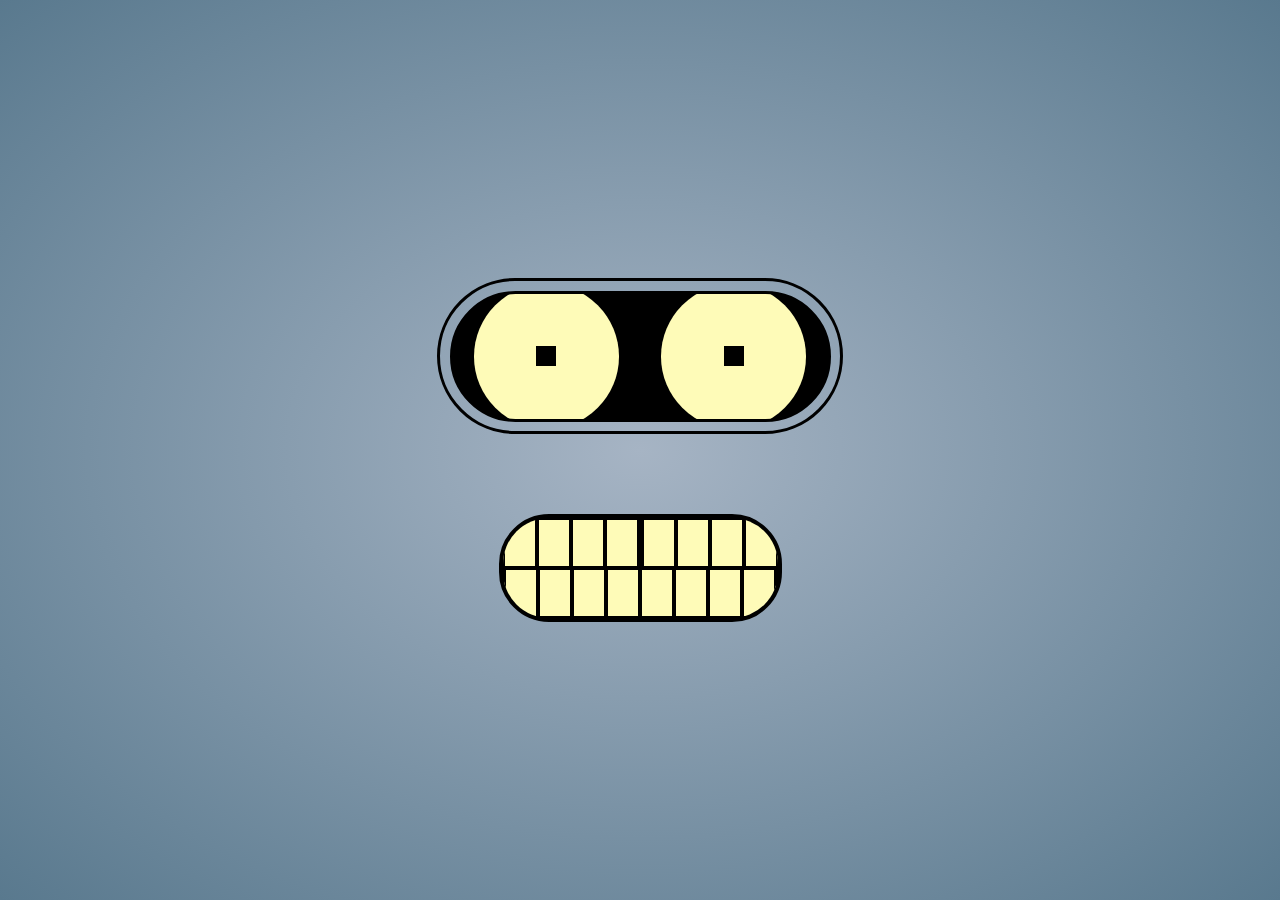
<file: lab4/flex-box/robot.html>
<!DOCTYPE html>
<html>
   <head>
      <title>Robot, mind the gap!</title>
      <meta charset="utf-8">
      <link rel="stylesheet" href="robot-style.css" type="text/css">
   </head>
   <body>
      <div class="robot">
         <div class="robot_eyes">
	    <div class="robot_socket">
	      <div class="robot_eye">
		<div class="robot_pupil"></div>
	      </div>
	      <div class="robot_eye">
		<div class="robot_pupil"></div>
	      </div>
	    </div>
	 </div>
	 
	 <div class="robot_mouth">
	    <div class="robot_tooth"></div>
	    <div class="robot_tooth"></div>
	    <div class="robot_tooth"></div>
	    <div class="robot_tooth"></div>
		<div class="empty_space"></div>  
	    <div class="robot_tooth"></div>
	    <div class="robot_tooth"></div>
	    <div class="robot_tooth"></div>
	    <div class="robot_tooth"></div>   	
	    <div class="robot_tooth"></div>
	    <div class="robot_tooth"></div>
	    <div class="robot_tooth"></div>
	    <div class="robot_tooth"></div>
	    <div class="robot_tooth"></div>
	    <div class="robot_tooth"></div>
	    <div class="robot_tooth"></div>
	    <div class="robot_tooth"></div>
	</div>
   </body>
</html>
</file>
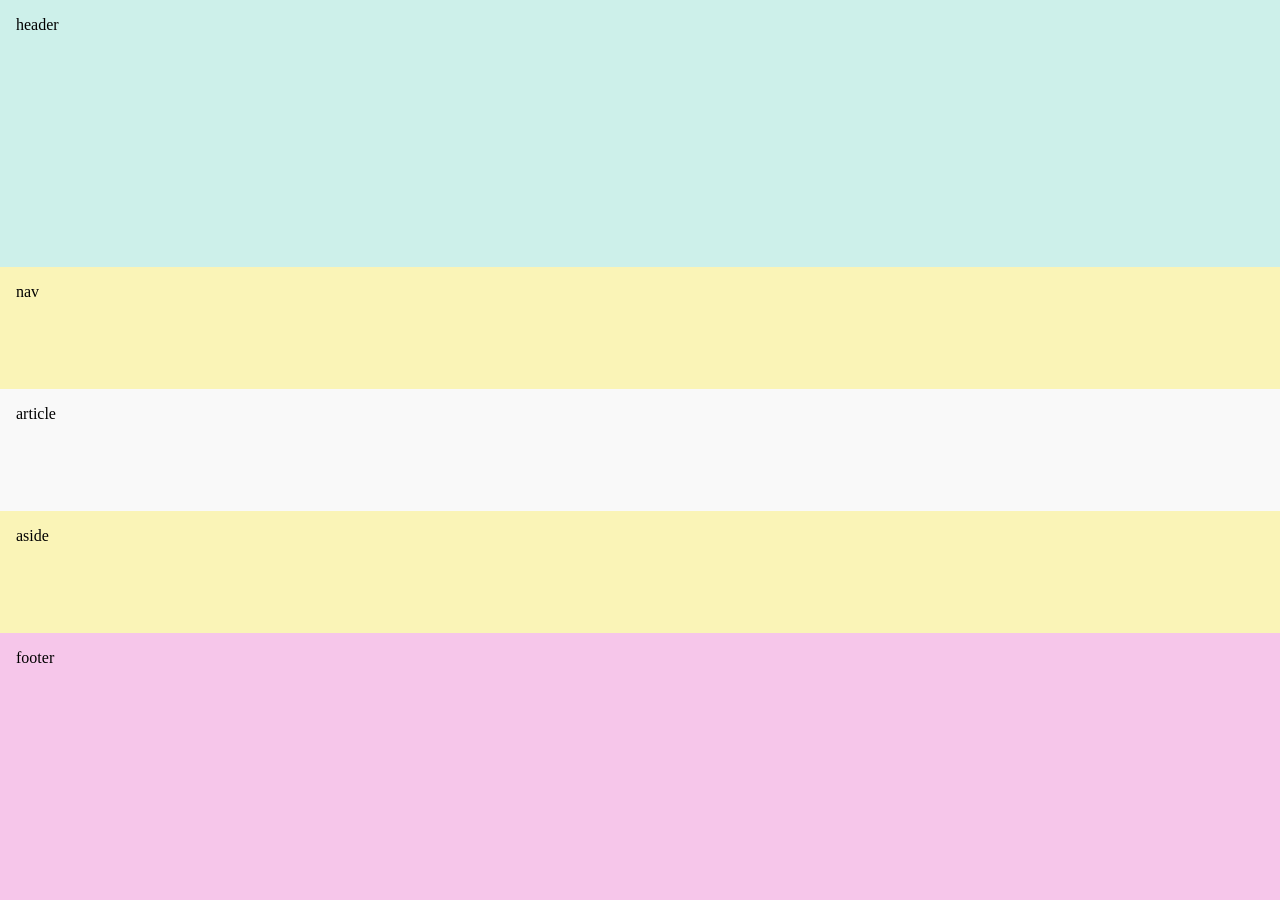
<file: lab4/resources/layout.html>
<!DOCTYPE html>
<html>
<head>
   <title>Layout Simple Example</title>
   <link rel="stylesheet" href="layout-style.css" type="text/css">
</head>
<body>
  <header>header</header>
  <main>
    <nav>nav</nav>
    <article>article</article>
    <aside>aside</aside>
  </main>
  <footer>footer</footer>
</body>
</html>
</file>
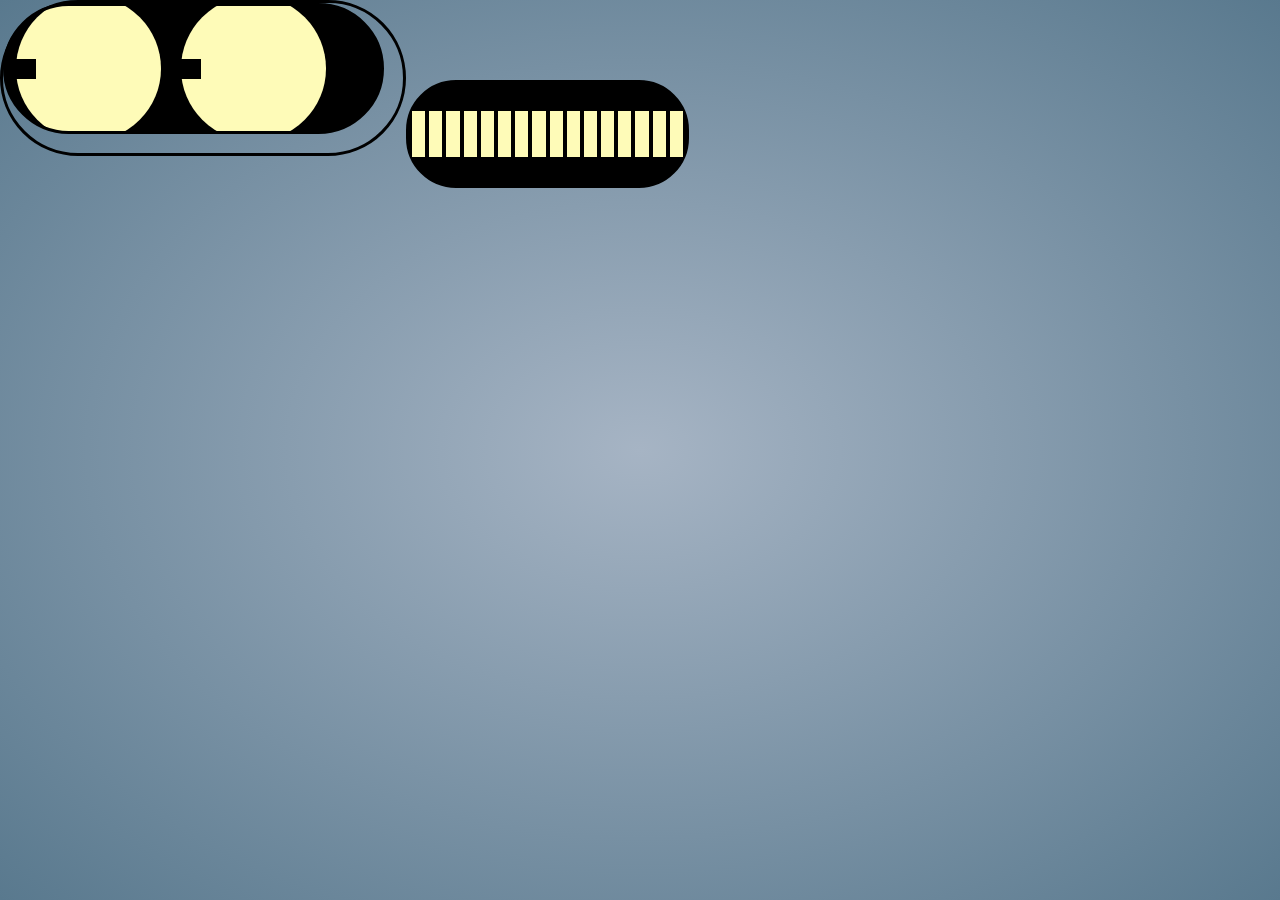
<file: lab4/resources/robot.html>
<!DOCTYPE html>
<html>
   <head>
      <title>Robot, mind the gap!</title>
      <meta charset="utf-8">
      <link rel="stylesheet" href="robot-style.css" type="text/css">
   </head>
   <body>
      <div class="robot">
         <div class="robot_eyes">
	    <div class="robot_socket">
	      <div class="robot_eye">
		<div class="robot_pupil"></div>
	      </div>
	      <div class="robot_eye">
		<div class="robot_pupil"></div>
	      </div>
	    </div>
	 </div>
	 
	 <div class="robot_mouth">
	    <div class="robot_tooth"></div>
	    <div class="robot_tooth"></div>
	    <div class="robot_tooth"></div>
	    <div class="robot_tooth"></div>  
	    <div class="robot_tooth"></div>
	    <div class="robot_tooth"></div>
	    <div class="robot_tooth"></div>
	    <div class="robot_tooth"></div>   	
	    <div class="robot_tooth"></div>
	    <div class="robot_tooth"></div>
	    <div class="robot_tooth"></div>
	    <div class="robot_tooth"></div>
	    <div class="robot_tooth"></div>
	    <div class="robot_tooth"></div>
	    <div class="robot_tooth"></div>
	    <div class="robot_tooth"></div>
	</div>
   </body>
</html>
</file>
<file: lab3/index-style.css>
body {
    background-color: aliceblue;
    margin: 20px;
    font-family: 'Lucida Sans', 'Lucida Sans Regular', 'Lucida Grande', 'Lucida Sans Unicode', Geneva, Verdana, sans-serif !important;
    height: auto;
    width: auto;
}

h1, h2 {
    text-align: center !important;
    padding: 15px;
    text-decoration: solid;
}

h1, h2, h3 {
    font-style: italic;
}

.header {
    padding: 1%;
    background-color: rgb(148, 138, 138);
    word-spacing: 0.1em;
    text-align: center;
    color: black;
}

.header a {
    text-decoration: none;
    text-shadow: 0px 0px 0px black;
}

.main {
    padding: 25px;
    background-color: aliceblue;
}

.footer {
    padding: 25px;

    border: 1px solid black;
    background-color: bisque;
}

a {
    color: darkblue;
    text-shadow: 1px 1px 1px darkblue;
}

.main iframe {
    width: 75%;
    min-height: 800px;
    padding: 100px;
}

ol {
    word-spacing: 2px;
    text-indent: 2%;
    list-style-type: upper-roman;
    color:  blue;
}
</file>
<file: lab3/mario-style.css>
* {
    text-align: center;
    align-items: center;
    margin-left: auto;
    margin-right: auto;

    background-color: #953500;
    color: #b28e8e;

    text-shadow: 1px 1px 1px black;
}

p {
    text-decoration: solid;
    font-size: 20px;
}

table, tr, td, th {
    border: 1px solid black !important;
    background-color: white;
    color: black;

    text-shadow: 0px 0px 0px;
}
</file>
<file: lab4/layout-style-flex.css>
/* 
Înlocuiți simbolurile ? cu valori potrivite pentru 
a completa regulile CSS de mai jos.
*/

body {
  display: flex;
  min-height: 100vh;
  margin: 0;
  flex-direction: column;
  /* flex-direction: ?; */
}

main {
  display: flex;
  flex: 5 1;
  /* flex: ?; */
}

main > article {
  flex: 5 1;
  /* flex: ?; */
}

main > nav, 
main > aside {
  flex: 0 0 15vw;
  background: #FAF4B7;
}

main > nav {
  order: -1;
  /* order: ?; */
}

header, footer {
  height: 90px;
 /* height: ?; */
}

header {
  background: #CDF0EA;
}

article {
  background: #F9F9F9;
}

footer {
  background: #F6C6EA;
}

header, footer, article, nav, aside {
  padding: 1em;
}
</file>
<file: lab4/robot-style.css>
/* 
Înlocuiți simbolurile ? cu valori potrivite pentru 
a completa regulile CSS de mai jos.
*/

body {
  overflow: hidden;
  padding: 0;
  margin: 0;
}

.robot {
  height: 100vh;
  width: 100vw;
  display: grid;
  align-items: auto ;
  justify-content: center;
  align-content: center;
  background: #a6b4c4;
  background-image: radial-gradient(#a6b4c4,#59798e);
}

.robot_eyes {
  grid-row-start: 1;
  width: 400px;
  height: 150px;
  border: 3px solid black;
  border-radius: 200px;
  position: relative;
  display: grid;
  justify-content: center;
  align-items: center;
  /* justify-content: ?;
  align-items: ?; */
}

.robot_socket {
  width: 375px;
  height: 125px;
  border: 3px solid black;
  border-radius: 200px;
  background: black;
  overflow: hidden;
  display: grid;
  grid-template-columns: 1fr 1fr;
  justify-items: center;
  /* justify-content: ?; */
}

.robot_eye {
  height: 145px;
  width: 145px;
  background-color: #fefbb8;
  border-radius: 100%;
  margin: -10px 10px 0px 10px;
  position: relative;
  display: grid;
  align-items: center;
  justify-content: space-evenly;
  /* justify-content: ?; */
}

.robot_pupil {
  width: 20px;
  height: 20px;
  background-color: black;
}

.robot_mouth {
  grid-row-start: 2;
  width: 275px;
  height: 100px;
  background-color: black;
  margin-top: 80px;
  border-radius: 50px;
  border: 4px solid black;
  position: relative;
  display: grid;
  align-items: start;
  grid-template-columns: repeat(8, 1fr);
  grid-template-rows: 2;
  overflow: hidden;
  align-items: center;
  /* flex-wrap: ?;
  overflow: ?;
  justify-content: ?; */
}

.robot_tooth {
  height: 46px;
  width: 30px;
  background-color: #fefbb8;
  border-left: 2px solid black;
  border-right: 2px solid black;
}

.empty_space {
  width: 1px;
  background-color: black;
  border-left: 1px solid black;
  border-right: 1px solid black;
}
</file>
<file: lab4/flex-box/robot-style.css>
/* 
Înlocuiți simbolurile ? cu valori potrivite pentru 
a completa regulile CSS de mai jos.
*/

body {
  overflow: hidden;
  padding: 0;
  margin: 0;
}

.robot {
  height: 100vh;
  width: 100vw;
  display: flex;
  justify-content: center;
  align-items: center;
  flex-direction: column;
  /* justify-content: ?;
  align-items: ?;
  flex-direction: ?; */
  background: #a6b4c4;
  background-image: radial-gradient(#a6b4c4,#59798e);
}

.robot_eyes {
  width: 400px;
  height: 150px;
  border: 3px solid black;
  border-radius: 200px;
  position: relative;
  display: flex;
  justify-content: center;
  align-items: center;
  /* justify-content: ?;
  align-items: ?; */
}

.robot_socket {
  width: 375px;
  height: 125px;
  border: 3px solid black;
  border-radius: 200px;
  background: black;
  overflow: hidden;
  display: flex;
  justify-content: space-around;
  /* justify-content: ?; */

}

.robot_eye {
  height: 145px;
  width: 145px;
  background-color: #fefbb8;
  border-radius: 100%;
  margin: -10px 10px 0px 10px;
  position: relative;
  display: flex;
  align-items: center;
  justify-content: center;
  /* justify-content: ?; */
}
.robot_pupil {
  width: 20px;
  height: 20px;
  background-color: black;
}

.robot_mouth {
  width: 275px;
  height: 100px;
  background-color: black;
  margin-top: 80px;
  border-radius: 50px;
  border: 4px solid black;
  position: relative;
  display: flex;
  align-items: center;
  flex-wrap: wrap;
  overflow: hidden;
  justify-content: center;
  /* flex-wrap: ?;
  overflow: ?;
  justify-content: ?; */
}

.robot_tooth {
  height: 46px;
  width: 30px;
  background-color: #fefbb8;
  border-left: 2px solid black;
  border-right: 2px solid black;
}

.empty_space {
  width: 1px;
  background-color: black;
  border-left: 1px solid black;
  border-right: 1px solid black;
}
</file>
<file: lab4/resources/layout-style.css>
/* 
Înlocuiți simbolurile ? cu valori potrivite pentru 
a completa regulile CSS de mai jos.
*/

body {
  display: grid;
  min-height: 100vh;
  margin: 0;
  /* grid-template-rows:  ? 5fr ?;
  grid-template-areas: ? 
    		       ?
                       ?; */
}

main {
  display: grid;
  /* grid-template-columns: ? 4fr ?;
  grid-template-areas: "? ? ?" */
}

main > nav, 
main > aside {
  background: #FAF4B7;
}

header {
  background: #CDF0EA;
}

article {
  background: #F9F9F9;
}

footer {
  background: #F6C6EA;
}

header, footer, article, nav, aside {
  padding: 1em;
}
</file>
<file: lab4/resources/robot-style.css>
/* 
Înlocuiți simbolurile ? cu valori potrivite pentru 
a completa regulile CSS de mai jos.
*/

body {
  overflow: hidden;
  padding: 0;
  margin: 0;
}

.robot {
  height: 100vh;
  width: 100vw;
  display: flex;
  /* justify-content: ?;
  align-items: ?;
  flex-direction: ?; */
  background: #a6b4c4;
  background-image: radial-gradient(#a6b4c4,#59798e);
}

.robot_eyes {
  width: 400px;
  height: 150px;
  border: 3px solid black;
  border-radius: 200px;
  position: relative;
  display: flex;
  /* justify-content: ?;
  align-items: ?; */
}

.robot_socket {
  width: 375px;
  height: 125px;
  border: 3px solid black;
  border-radius: 200px;
  background: black;
  overflow: hidden;
  display: flex;
  /* justify-content: ?; */

}

.robot_eye {
  height: 145px;
  width: 145px;
  background-color: #fefbb8;
  border-radius: 100%;
  margin: -10px 10px 0px 10px;
  position: relative;
  display: flex;
  align-items: center;
  /* justify-content: ?; */
}
.robot_pupil {
  width: 20px;
  height: 20px;
  background-color: black;
}

.robot_mouth {
  width: 275px;
  height: 100px;
  background-color: black;
  margin-top: 80px;
  border-radius: 50px;
  border: 4px solid black;
  position: relative;
  display: flex;
  align-items: center;
  /* flex-wrap: ?;
  overflow: ?;
  justify-content: ?; */
}

.robot_tooth {
  height: 46px;
  width: 30px;
  background-color: #fefbb8;
  border-left: 2px solid black;
  border-right: 2px solid black;
}
</file>
